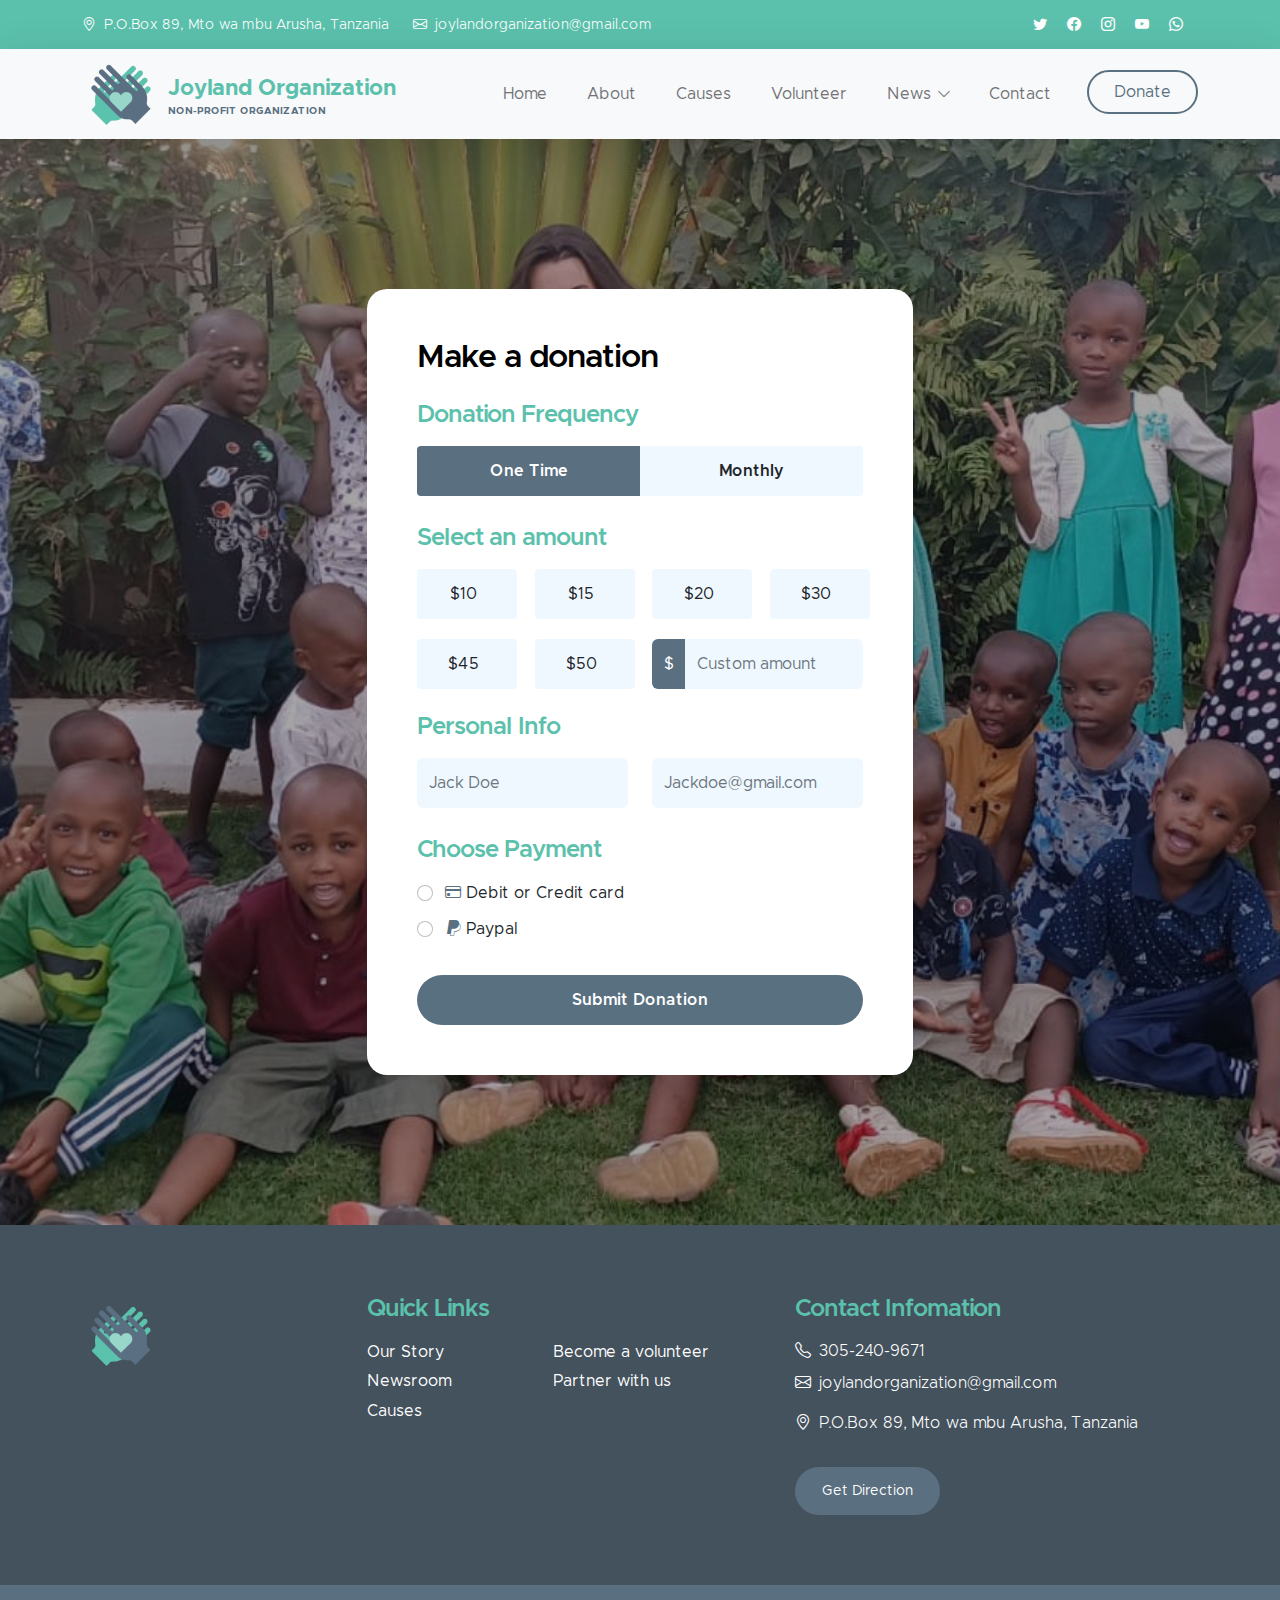
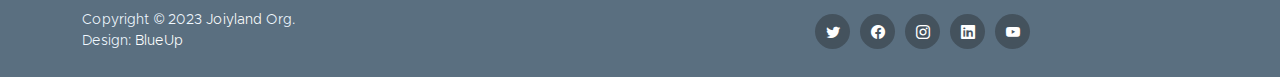
<file: donate.html>
<!doctype html>
<html lang="en">

<head>
    <meta charset="utf-8">
    <meta name="viewport" content="width=device-width, initial-scale=1">

    <meta name="description" content="">
    <meta name="author" content="">

    <title>Joyland Organization</title>

    <!-- CSS FILES -->
    <link href="css/bootstrap.min.css" rel="stylesheet">

    <link href="css/bootstrap-icons.css" rel="stylesheet">

    <link href="css/templatemo-kind-heart-charity.css" rel="stylesheet">
    <!--


-->
</head>

<body>

    <header class="site-header">
        <div class="container">
            <div class="row">

                <div class="col-lg-8 col-12 d-flex flex-wrap">
                    <p class="d-flex me-4 mb-0">
                        <i class="bi-geo-alt me-2"></i>
                        P.O.Box 89, Mto wa mbu Arusha, Tanzania
                    </p>

                    <p class="d-flex mb-0">
                        <i class="bi-envelope me-2"></i>

                        <a href="mailto:joylandorganization@gmail.com">
                            joylandorganization@gmail.com
                        </a>
                    </p>
                </div>

                <div class="col-lg-3 col-12 ms-auto d-lg-block d-none">
                    <ul class="social-icon">
                        <li class="social-icon-item">
                            <a href="#" class="social-icon-link bi-twitter"></a>
                        </li>

                        <li class="social-icon-item">
                            <a href="#" class="social-icon-link bi-facebook"></a>
                        </li>

                        <li class="social-icon-item">
                            <a href="#" class="social-icon-link bi-instagram"></a>
                        </li>

                        <li class="social-icon-item">
                            <a href="#" class="social-icon-link bi-youtube"></a>
                        </li>

                        <li class="social-icon-item">
                            <a href="#" class="social-icon-link bi-whatsapp"></a>
                        </li>
                    </ul>
                </div>

            </div>
        </div>
    </header>

    <nav class="navbar navbar-expand-lg bg-light shadow-lg">
        <div class="container">
            <a class="navbar-brand" href="index.html">
                <img src="images/logo.png" class="logo img-fluid" alt="">
                <span>
                    Joyland Organization
                    <small>Non-profit Organization</small>
                </span>
            </a>

            <button class="navbar-toggler" type="button" data-bs-toggle="collapse" data-bs-target="#navbarNav"
                aria-controls="navbarNav" aria-expanded="false" aria-label="Toggle navigation">
                <span class="navbar-toggler-icon"></span>
            </button>

            <div class="collapse navbar-collapse" id="navbarNav">
                <ul class="navbar-nav ms-auto">
                    <li class="nav-item">
                        <a class="nav-link click-scroll" href="index.html#section_1">Home</a>
                    </li>

                    <li class="nav-item">
                        <a class="nav-link click-scroll" href="index.html#section_2">About</a>
                    </li>

                    <li class="nav-item">
                        <a class="nav-link click-scroll" href="index.html#section_3">Causes</a>
                    </li>

                    <li class="nav-item">
                        <a class="nav-link click-scroll" href="index.html#section_4">Volunteer</a>
                    </li>

                    <li class="nav-item dropdown">
                        <a class="nav-link click-scroll dropdown-toggle" href="index.html#section_5"
                            id="navbarLightDropdownMenuLink" role="button" data-bs-toggle="dropdown"
                            aria-expanded="false">News</a>

                        <ul class="dropdown-menu dropdown-menu-light" aria-labelledby="navbarLightDropdownMenuLink">
                            <li><a class="dropdown-item" href="news.html">News Listing</a></li>

                            <li><a class="dropdown-item" href="news-detail.html">News Detail</a></li>
                        </ul>
                    </li>

                    <li class="nav-item">
                        <a class="nav-link click-scroll" href="index.html#section_6">Contact</a>
                    </li>

                    <li class="nav-item ms-3">
                        <a class="nav-link custom-btn custom-border-btn btn" href="donate.html">Donate</a>
                    </li>
                </ul>
            </div>
        </div>
    </nav>

    <main>

        <section class="donate-section">
            <div class="section-overlay"></div>
            <div class="container">
                <div class="row">

                    <div class="col-lg-6 col-12 mx-auto">
                        <form class="custom-form donate-form" action="#" method="get" role="form">
                            <h3 class="mb-4">Make a donation</h3>

                            <div class="row">
                                <div class="col-lg-12 col-12">
                                    <h5 class="mb-3">Donation Frequency</h5>
                                </div>

                                <div class="col-lg-6 col-6 form-check-group form-check-group-donation-frequency">
                                    <div class="form-check form-check-radio">
                                        <input class="form-check-input" type="radio" name="DonationFrequency"
                                            id="DonationFrequencyOne" checked>

                                        <label class="form-check-label" for="DonationFrequencyOne">
                                            One Time
                                        </label>
                                    </div>
                                </div>

                                <div class="col-lg-6 col-6 form-check-group form-check-group-donation-frequency">
                                    <div class="form-check form-check-radio">
                                        <input class="form-check-input" type="radio" name="DonationFrequency"
                                            id="DonationFrequencyMonthly">

                                        <label class="form-check-label" for="DonationFrequencyMonthly">
                                            Monthly
                                        </label>
                                    </div>
                                </div>

                                <div class="col-lg-12 col-12">
                                    <h5 class="mt-2 mb-3">Select an amount</h5>
                                </div>

                                <div class="col-lg-3 col-md-6 col-6 form-check-group">
                                    <div class="form-check form-check-radio">
                                        <input class="form-check-input" type="radio" name="flexRadioDefault"
                                            id="flexRadioDefault1">
                                        <label class="form-check-label" for="flexRadioDefault1">
                                            $10
                                        </label>
                                    </div>
                                </div>

                                <div class="col-lg-3 col-md-6 col-6 form-check-group">
                                    <div class="form-check form-check-radio">
                                        <input class="form-check-input" type="radio" name="flexRadioDefault"
                                            id="flexRadioDefault2">
                                        <label class="form-check-label" for="flexRadioDefault2">
                                            $15
                                        </label>
                                    </div>
                                </div>

                                <div class="col-lg-3 col-md-6 col-6 form-check-group">
                                    <div class="form-check form-check-radio">
                                        <input class="form-check-input" type="radio" name="flexRadioDefault"
                                            id="flexRadioDefault3">
                                        <label class="form-check-label" for="flexRadioDefault3">
                                            $20
                                        </label>
                                    </div>
                                </div>

                                <div class="col-lg-3 col-md-6 col-6 form-check-group">
                                    <div class="form-check form-check-radio">
                                        <input class="form-check-input" type="radio" name="flexRadioDefault"
                                            id="flexRadioDefault4">
                                        <label class="form-check-label" for="flexRadioDefault4">
                                            $30
                                        </label>
                                    </div>
                                </div>

                                <div class="col-lg-3 col-md-6 col-6 form-check-group">
                                    <div class="form-check form-check-radio">
                                        <input class="form-check-input" type="radio" name="flexRadioDefault"
                                            id="flexRadioDefault5">
                                        <label class="form-check-label" for="flexRadioDefault5">
                                            $45
                                        </label>
                                    </div>
                                </div>

                                <div class="col-lg-3 col-md-6 col-6 form-check-group">
                                    <div class="form-check form-check-radio">
                                        <input class="form-check-input" type="radio" name="flexRadioDefault"
                                            id="flexRadioDefault6">
                                        <label class="form-check-label" for="flexRadioDefault6">
                                            $50
                                        </label>
                                    </div>
                                </div>

                                <div class="col-lg-6 col-12 form-check-group">
                                    <div class="input-group">
                                        <span class="input-group-text" id="basic-addon1">$</span>

                                        <input type="text" class="form-control" placeholder="Custom amount"
                                            aria-label="Username" aria-describedby="basic-addon1">
                                    </div>
                                </div>

                                <div class="col-lg-12 col-12">
                                    <h5 class="mt-1">Personal Info</h5>
                                </div>

                                <div class="col-lg-6 col-12 mt-2">
                                    <input type="text" name="donation-name" id="donation-name" class="form-control"
                                        placeholder="Jack Doe" required>
                                </div>

                                <div class="col-lg-6 col-12 mt-2">
                                    <input type="email" name="donation-email" id="donation-email"
                                        pattern="[^ @]*@[^ @]*" class="form-control" placeholder="Jackdoe@gmail.com"
                                        required>
                                </div>

                                <div class="col-lg-12 col-12">
                                    <h5 class="mt-4 pt-1">Choose Payment</h5>
                                </div>

                                <div class="col-lg-12 col-12 mt-2">
                                    <div class="form-check">
                                        <input class="form-check-input" type="radio" name="DonationPayment"
                                            id="flexRadioDefault9">
                                        <label class="form-check-label" for="flexRadioDefault9">
                                            <i class="bi-credit-card custom-icon ms-1"></i>
                                            Debit or Credit card
                                        </label>
                                    </div>

                                    <div class="form-check">
                                        <input class="form-check-input" type="radio" name="DonationPayment"
                                            id="flexRadioDefault10">
                                        <label class="form-check-label" for="flexRadioDefault10">
                                            <i class="bi-paypal custom-icon ms-1"></i>
                                            Paypal
                                        </label>
                                    </div>

                                    <button type="submit" class="form-control mt-4">Submit Donation</button>
                                </div>
                            </div>
                        </form>
                    </div>

                </div>
            </div>
        </section>
    </main>

    <footer class="site-footer">
        <div class="container">
            <div class="row">
                <div class="col-lg-3 col-12 mb-4">
                    <img src="images/logo.png" class="logo img-fluid" alt="">
                </div>

                <div class="col-lg-4 col-md-6 col-12 mb-4">
                    <h5 class="site-footer-title mb-3">Quick Links</h5>

                    <ul class="footer-menu">
                        <li class="footer-menu-item"><a href="#" class="footer-menu-link">Our Story</a></li>

                        <li class="footer-menu-item"><a href="#" class="footer-menu-link">Newsroom</a></li>

                        <li class="footer-menu-item"><a href="#" class="footer-menu-link">Causes</a></li>

                        <li class="footer-menu-item"><a href="#" class="footer-menu-link">Become a volunteer</a></li>

                        <li class="footer-menu-item"><a href="#" class="footer-menu-link">Partner with us</a></li>
                    </ul>
                </div>

                <div class="col-lg-4 col-md-6 col-12 mx-auto">
                    <h5 class="site-footer-title mb-3">Contact Infomation</h5>

                    <p class="text-white d-flex mb-2">
                        <i class="bi-telephone me-2"></i>

                        <a href="tel: 305-240-9671" class="site-footer-link">
                            305-240-9671
                        </a>
                    </p>

                    <p class="text-white d-flex">
                        <i class="bi-envelope me-2"></i>

                        <a href="mailto:info@yourgmail.com" class="site-footer-link">
                            joylandorganization@gmail.com
                        </a>
                    </p>

                    <p class="text-white d-flex mt-3">
                        <i class="bi-geo-alt me-2"></i>
                        P.O.Box 89, Mto wa mbu Arusha, Tanzania
                    </p>

                    <a href="#" class="custom-btn btn mt-3">Get Direction</a>
                </div>
            </div>
        </div>

        <div class="site-footer-bottom">
            <div class="container">
                <div class="row">

                    <div class="col-lg-6 col-md-7 col-12">
                        <p class="copyright-text mb-0">Copyright © 2023 <a href="#">Joiyland</a> Org. <br>
                            Design: <a href="" target="_blank">BlueUp</a>
                            
                        </p>
                    </div>

                    
                    <div class="col-lg-6 col-md-5 col-12 d-flex justify-content-center align-items-center mx-auto">
                        <ul class="social-icon">
                            <li class="social-icon-item">
                                <a href="#" class="social-icon-link bi-twitter"></a>
                            </li>

                            <li class="social-icon-item">
                                <a href="#" class="social-icon-link bi-facebook"></a>
                            </li>

                            <li class="social-icon-item">
                                <a href="#" class="social-icon-link bi-instagram"></a>
                            </li>

                            <li class="social-icon-item">
                                <a href="#" class="social-icon-link bi-linkedin"></a>
                            </li>

                            <li class="social-icon-item">
                                <a href="https://youtube.com/templatemo" class="social-icon-link bi-youtube"></a>
                            </li>
                        </ul>
                    </div>

                </div>
            </div>
        </div>
    </footer>

    <!-- JAVASCRIPT FILES -->
    <script src="js/jquery.min.js"></script>
    <script src="js/bootstrap.min.js"></script>
    <script src="js/jquery.sticky.js"></script>
    <script src="js/counter.js"></script>
    <script src="js/custom.js"></script>

</body>

</html>
</file>
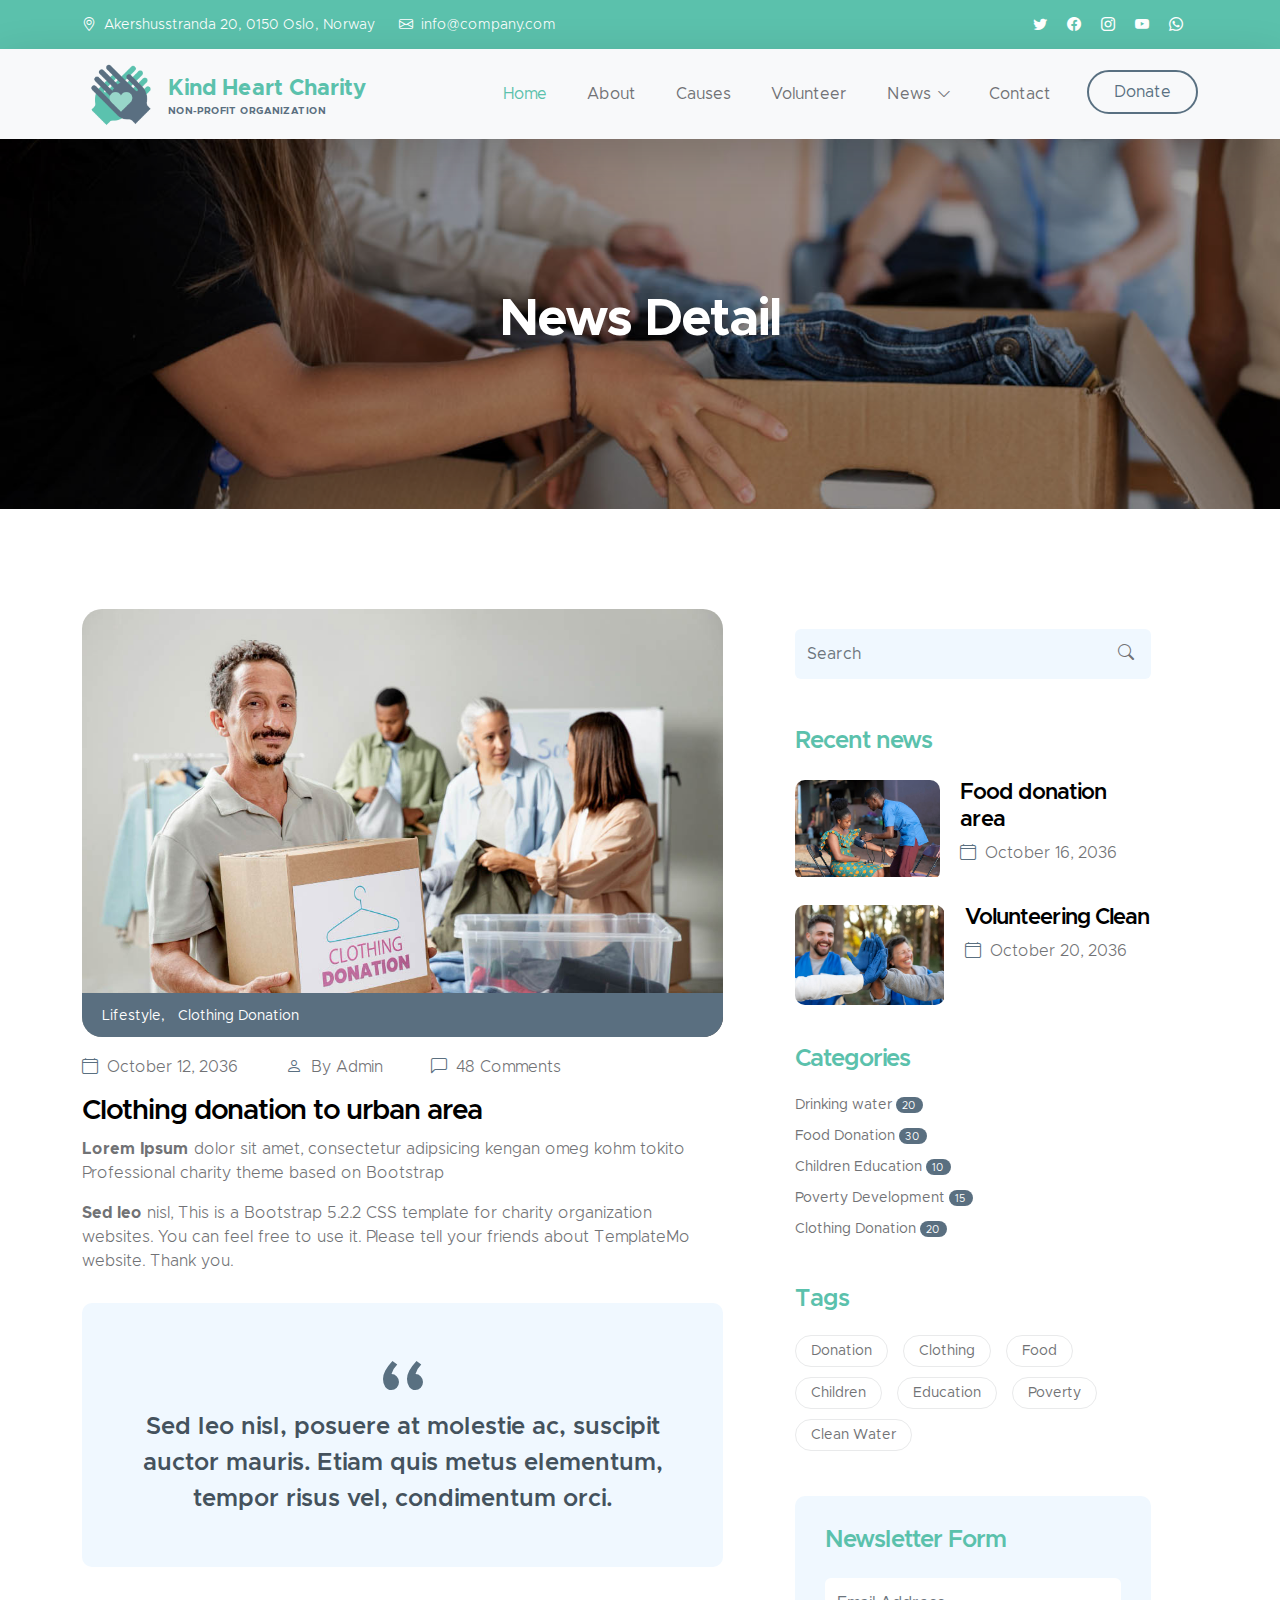
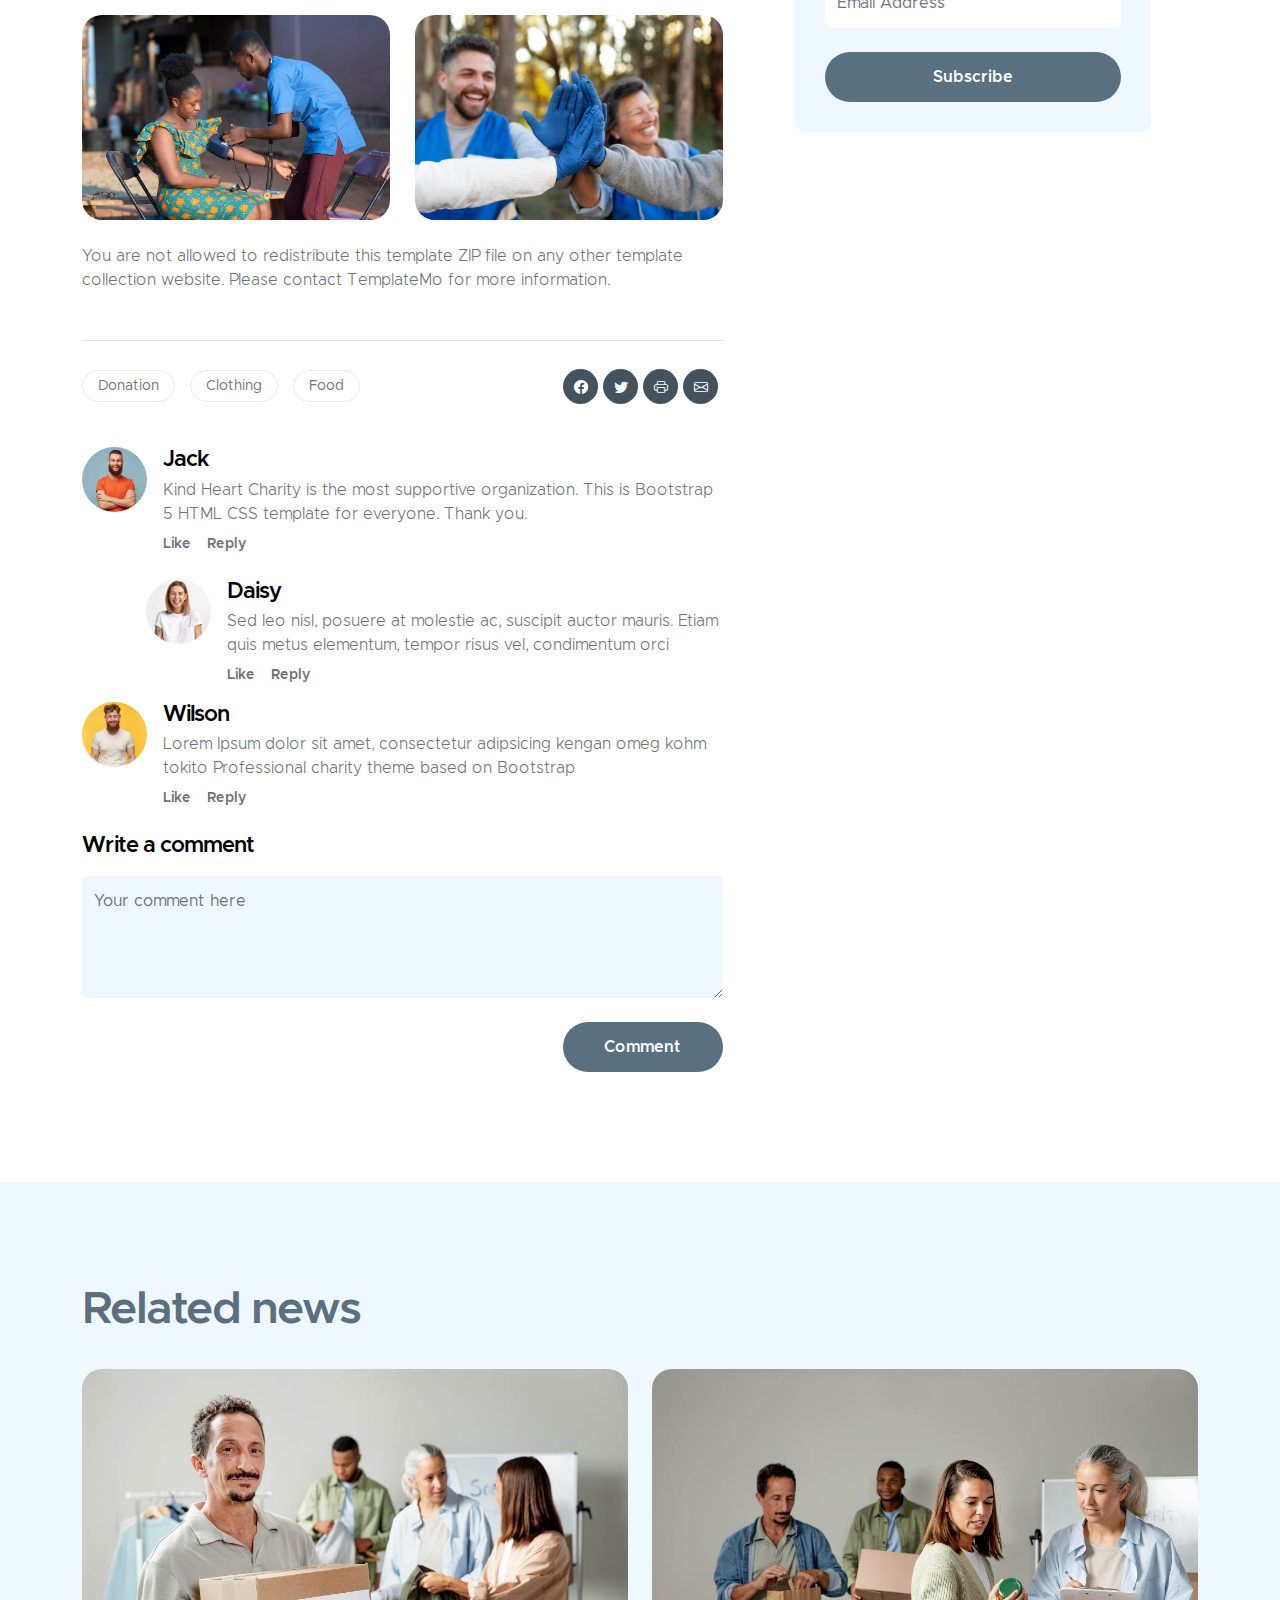
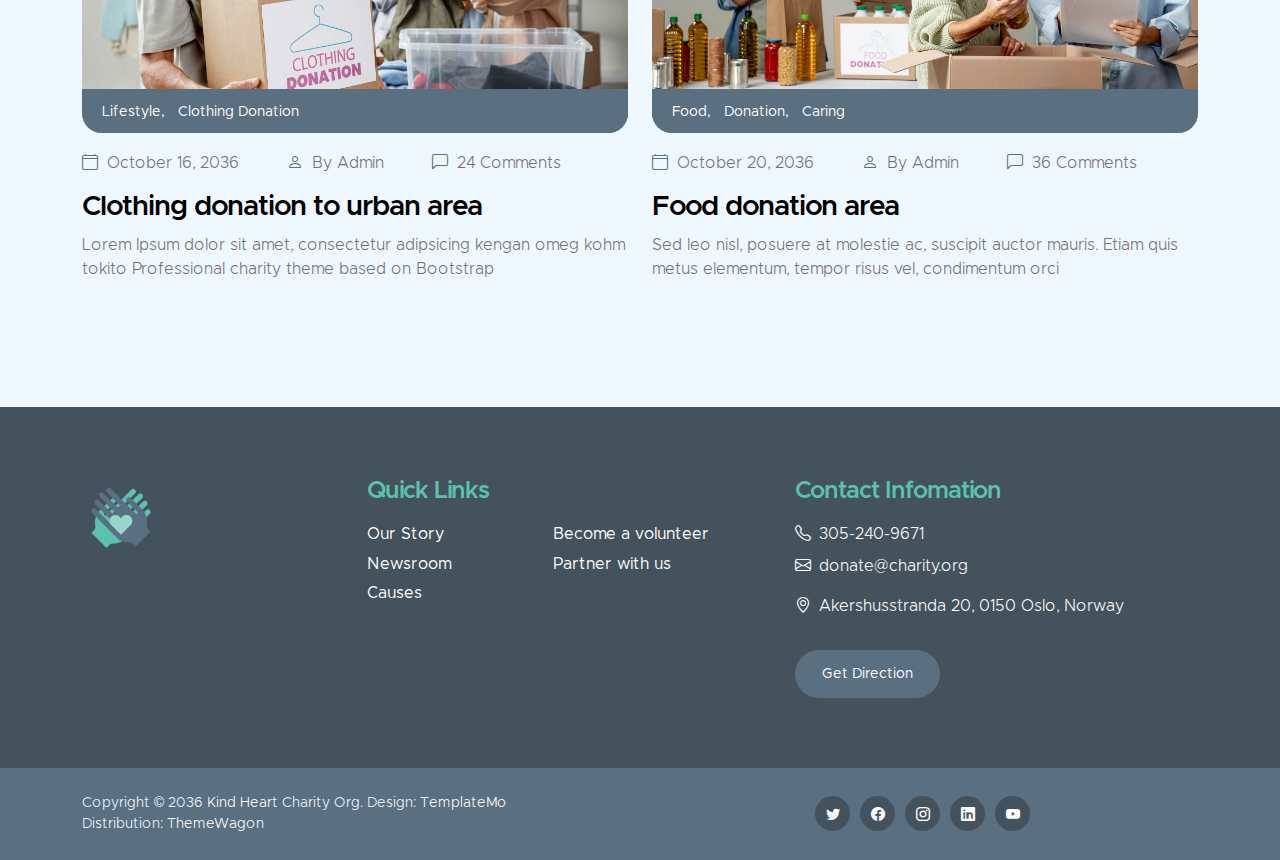
<file: news-detail.html>
<!doctype html>
<html lang="en">

<head>
    <meta charset="utf-8">
    <meta name="viewport" content="width=device-width, initial-scale=1">

    <meta name="description" content="">
    <meta name="author" content="">

    <title>Kind Heart Charity - News Detail</title>

    <!-- CSS FILES -->
    <link href="css/bootstrap.min.css" rel="stylesheet">

    <link href="css/bootstrap-icons.css" rel="stylesheet">

    <link href="css/templatemo-kind-heart-charity.css" rel="stylesheet">
    <!--



-->
</head>

<body>

    <header class="site-header">
        <div class="container">
            <div class="row">

                <div class="col-lg-8 col-12 d-flex flex-wrap">
                    <p class="d-flex me-4 mb-0">
                        <i class="bi-geo-alt me-2"></i>
                        Akershusstranda 20, 0150 Oslo, Norway
                    </p>

                    <p class="d-flex mb-0">
                        <i class="bi-envelope me-2"></i>

                        <a href="mailto:info@company.com">
                            info@company.com
                        </a>
                    </p>
                </div>

                <div class="col-lg-3 col-12 ms-auto d-lg-block d-none">
                    <ul class="social-icon">
                        <li class="social-icon-item">
                            <a href="#" class="social-icon-link bi-twitter"></a>
                        </li>

                        <li class="social-icon-item">
                            <a href="#" class="social-icon-link bi-facebook"></a>
                        </li>

                        <li class="social-icon-item">
                            <a href="#" class="social-icon-link bi-instagram"></a>
                        </li>

                        <li class="social-icon-item">
                            <a href="#" class="social-icon-link bi-youtube"></a>
                        </li>

                        <li class="social-icon-item">
                            <a href="#" class="social-icon-link bi-whatsapp"></a>
                        </li>
                    </ul>
                </div>

            </div>
        </div>
    </header>

    <nav class="navbar navbar-expand-lg bg-light shadow-lg">
        <div class="container">
            <a class="navbar-brand" href="index.html">
                <img src="images/logo.png" class="logo img-fluid" alt="">
                <span>
                    Kind Heart Charity
                    <small>Non-profit Organization</small>
                </span>
            </a>

            <button class="navbar-toggler" type="button" data-bs-toggle="collapse" data-bs-target="#navbarNav"
                aria-controls="navbarNav" aria-expanded="false" aria-label="Toggle navigation">
                <span class="navbar-toggler-icon"></span>
            </button>

            <div class="collapse navbar-collapse" id="navbarNav">
                <ul class="navbar-nav ms-auto">
                    <li class="nav-item">
                        <a class="nav-link click-scroll" href="index.html#section_1">Home</a>
                    </li>

                    <li class="nav-item">
                        <a class="nav-link smoothscroll" href="index.html#section_2">About</a>
                    </li>

                    <li class="nav-item">
                        <a class="nav-link click-scroll" href="index.html#section_3">Causes</a>
                    </li>

                    <li class="nav-item">
                        <a class="nav-link click-scroll" href="index.html#section_4">Volunteer</a>
                    </li>

                    <li class="nav-item dropdown">
                        <a class="nav-link click-scroll dropdown-toggle" href="index.html#section_5"
                            id="navbarLightDropdownMenuLink" role="button" data-bs-toggle="dropdown"
                            aria-expanded="false">News</a>

                        <ul class="dropdown-menu dropdown-menu-light" aria-labelledby="navbarLightDropdownMenuLink">
                            <li><a class="dropdown-item" href="news.html">News Listing</a></li>

                            <li><a class="dropdown-item active" href="news-detail.html">News Detail</a></li>
                        </ul>
                    </li>

                    <li class="nav-item">
                        <a class="nav-link click-scroll" href="index.html#section_6">Contact</a>
                    </li>

                    <li class="nav-item ms-3">
                        <a class="nav-link custom-btn custom-border-btn btn" href="donate.html">Donate</a>
                    </li>
                </ul>
            </div>
        </div>
    </nav>

    <main>

        <section class="news-detail-header-section text-center">
            <div class="section-overlay"></div>

            <div class="container">
                <div class="row">

                    <div class="col-lg-12 col-12">
                        <h1 class="text-white">News Detail</h1>
                    </div>

                </div>
            </div>
        </section>

        <section class="news-section section-padding">
            <div class="container">
                <div class="row">

                    <div class="col-lg-7 col-12">
                        <div class="news-block">
                            <div class="news-block-top">
                                <img src="images/news/medium-shot-volunteers-with-clothing-donations.jpg"
                                    class="news-image img-fluid" alt="">

                                <div class="news-category-block">
                                    <a href="#" class="category-block-link">
                                        Lifestyle,
                                    </a>

                                    <a href="#" class="category-block-link">
                                        Clothing Donation
                                    </a>
                                </div>
                            </div>

                            <div class="news-block-info">
                                <div class="d-flex mt-2">
                                    <div class="news-block-date">
                                        <p>
                                            <i class="bi-calendar4 custom-icon me-1"></i>
                                            October 12, 2036
                                        </p>
                                    </div>

                                    <div class="news-block-author mx-5">
                                        <p>
                                            <i class="bi-person custom-icon me-1"></i>
                                            By Admin
                                        </p>
                                    </div>

                                    <div class="news-block-comment">
                                        <p>
                                            <i class="bi-chat-left custom-icon me-1"></i>
                                            48 Comments
                                        </p>
                                    </div>
                                </div>

                                <div class="news-block-title mb-2">
                                    <h4>Clothing donation to urban area</h4>
                                </div>

                                <div class="news-block-body">
                                    <p><strong>Lorem Ipsum</strong> dolor sit amet, consectetur adipsicing kengan omeg
                                        kohm tokito Professional charity theme based on Bootstrap</p>

                                    <p><strong>Sed leo</strong> nisl, This is a Bootstrap 5.2.2 CSS template for charity
                                        organization websites. You can feel free to use it. Please tell your friends
                                        about TemplateMo website. Thank you.</p>

                                    <blockquote>Sed leo nisl, posuere at molestie ac, suscipit auctor mauris. Etiam quis
                                        metus elementum, tempor risus vel, condimentum orci.</blockquote>
                                </div>

                                <div class="row mt-5 mb-4">
                                    <div class="col-lg-6 col-12 mb-4 mb-lg-0">
                                        <img src="images/news/africa-humanitarian-aid-doctor.jpg"
                                            class="news-detail-image img-fluid" alt="">
                                    </div>

                                    <div class="col-lg-6 col-12">
                                        <img src="images/news/close-up-happy-people-working-together.jpg"
                                            class="news-detail-image img-fluid" alt="">
                                    </div>
                                </div>

                                <p>You are not allowed to redistribute this template ZIP file on any other template
                                    collection website. Please <a href="https://templatemo.com/contact"
                                        target="_blank">contact TemplateMo</a> for more information.</p>

                                <div class="social-share border-top mt-5 py-4 d-flex flex-wrap align-items-center">
                                    <div class="tags-block me-auto">
                                        <a href="#" class="tags-block-link">
                                            Donation
                                        </a>

                                        <a href="#" class="tags-block-link">
                                            Clothing
                                        </a>

                                        <a href="#" class="tags-block-link">
                                            Food
                                        </a>
                                    </div>

                                    <div class="d-flex">
                                        <a href="#" class="social-icon-link bi-facebook"></a>

                                        <a href="#" class="social-icon-link bi-twitter"></a>

                                        <a href="#" class="social-icon-link bi-printer"></a>

                                        <a href="#" class="social-icon-link bi-envelope"></a>
                                    </div>
                                </div>

                                <div class="author-comment d-flex mt-3 mb-4">
                                    <img src="images/avatar/studio-portrait-emotional-happy-funny.jpg"
                                        class="img-fluid avatar-image" alt="">

                                    <div class="author-comment-info ms-3">
                                        <h6 class="mb-1">Jack</h6>

                                        <p class="mb-0">Kind Heart Charity is the most supportive organization. This is
                                            Bootstrap 5 HTML CSS template for everyone. Thank you.</p>

                                        <div class="d-flex mt-2">
                                            <a href="#" class="author-comment-link me-3">Like</a>

                                            <a href="#" class="author-comment-link">Reply</a>
                                        </div>
                                    </div>
                                </div>

                                <div class="author-comment d-flex ms-5 ps-3">
                                    <img src="images/avatar/pretty-blonde-woman-wearing-white-t-shirt.jpg"
                                        class="img-fluid avatar-image" alt="">

                                    <div class="author-comment-info ms-3">
                                        <h6 class="mb-1">Daisy</h6>

                                        <p class="mb-0">Sed leo nisl, posuere at molestie ac, suscipit auctor mauris.
                                            Etiam quis metus elementum, tempor risus vel, condimentum orci</p>

                                        <div class="d-flex mt-2">
                                            <a href="#" class="author-comment-link me-3">Like</a>

                                            <a href="#" class="author-comment-link">Reply</a>
                                        </div>
                                    </div>
                                </div>

                                <div class="author-comment d-flex mt-3 mb-4">
                                    <img src="images/avatar/portrait-young-redhead-bearded-male.jpg"
                                        class="img-fluid avatar-image" alt="">

                                    <div class="author-comment-info ms-3">
                                        <h6 class="mb-1">Wilson</h6>

                                        <p class="mb-0">Lorem Ipsum dolor sit amet, consectetur adipsicing kengan omeg
                                            kohm tokito Professional charity theme based on Bootstrap</p>

                                        <div class="d-flex mt-2">
                                            <a href="#" class="author-comment-link me-3">Like</a>

                                            <a href="#" class="author-comment-link">Reply</a>
                                        </div>
                                    </div>
                                </div>

                                <form class="custom-form comment-form mt-4" action="#" method="post" role="form">
                                    <h6 class="mb-3">Write a comment</h6>

                                    <textarea name="comment-message" rows="4" class="form-control" id="comment-message"
                                        placeholder="Your comment here"></textarea>

                                    <div class="col-lg-3 col-md-4 col-6 ms-auto">
                                        <button type="submit" class="form-control">Comment</button>
                                    </div>
                                </form>
                            </div>
                        </div>
                    </div>

                    <div class="col-lg-4 col-12 mx-auto mt-4 mt-lg-0">
                        <form class="custom-form search-form" action="#" method="post" role="form">
                            <input class="form-control" type="search" placeholder="Search" aria-label="Search">

                            <button type="submit" class="form-control">
                                <i class="bi-search"></i>
                            </button>
                        </form>

                        <h5 class="mt-5 mb-3">Recent news</h5>

                        <div class="news-block news-block-two-col d-flex mt-4">
                            <div class="news-block-two-col-image-wrap">
                                <a href="news-detail.html">
                                    <img src="images/news/africa-humanitarian-aid-doctor.jpg"
                                        class="news-image img-fluid" alt="">
                                </a>
                            </div>

                            <div class="news-block-two-col-info">
                                <div class="news-block-title mb-2">
                                    <h6><a href="news-detail.html" class="news-block-title-link">Food donation area</a>
                                    </h6>
                                </div>

                                <div class="news-block-date">
                                    <p>
                                        <i class="bi-calendar4 custom-icon me-1"></i>
                                        October 16, 2036
                                    </p>
                                </div>
                            </div>
                        </div>

                        <div class="news-block news-block-two-col d-flex mt-4">
                            <div class="news-block-two-col-image-wrap">
                                <a href="news-detail.html">
                                    <img src="images/news/close-up-happy-people-working-together.jpg"
                                        class="news-image img-fluid" alt="">
                                </a>
                            </div>

                            <div class="news-block-two-col-info">
                                <div class="news-block-title mb-2">
                                    <h6><a href="news-detail.html" class="news-block-title-link">Volunteering Clean</a>
                                    </h6>
                                </div>

                                <div class="news-block-date">
                                    <p>
                                        <i class="bi-calendar4 custom-icon me-1"></i>
                                        October 20, 2036
                                    </p>
                                </div>
                            </div>
                        </div>

                        <div class="category-block d-flex flex-column">
                            <h5 class="mb-3">Categories</h5>

                            <a href="#" class="category-block-link">
                                Drinking water
                                <span class="badge">20</span>
                            </a>

                            <a href="#" class="category-block-link">
                                Food Donation
                                <span class="badge">30</span>
                            </a>

                            <a href="#" class="category-block-link">
                                Children Education
                                <span class="badge">10</span>
                            </a>

                            <a href="#" class="category-block-link">
                                Poverty Development
                                <span class="badge">15</span>
                            </a>

                            <a href="#" class="category-block-link">
                                Clothing Donation
                                <span class="badge">20</span>
                            </a>
                        </div>

                        <div class="tags-block">
                            <h5 class="mb-3">Tags</h5>

                            <a href="#" class="tags-block-link">
                                Donation
                            </a>

                            <a href="#" class="tags-block-link">
                                Clothing
                            </a>

                            <a href="#" class="tags-block-link">
                                Food
                            </a>

                            <a href="#" class="tags-block-link">
                                Children
                            </a>

                            <a href="#" class="tags-block-link">
                                Education
                            </a>

                            <a href="#" class="tags-block-link">
                                Poverty
                            </a>

                            <a href="#" class="tags-block-link">
                                Clean Water
                            </a>
                        </div>

                        <form class="custom-form subscribe-form" action="#" method="post" role="form">
                            <h5 class="mb-4">Newsletter Form</h5>

                            <input type="email" name="subscribe-email" id="subscribe-email" pattern="[^ @]*@[^ @]*"
                                class="form-control" placeholder="Email Address" required>

                            <div class="col-lg-12 col-12">
                                <button type="submit" class="form-control">Subscribe</button>
                            </div>
                        </form>
                    </div>

                </div>
            </div>
        </section>

        <section class="news-section section-padding section-bg">
            <div class="container">
                <div class="row">

                    <div class="col-lg-12 col-12 mb-4">
                        <h2>Related news</h2>
                    </div>

                    <div class="col-lg-6 col-12">
                        <div class="news-block">
                            <div class="news-block-top">
                                <a href="news-detail.html">
                                    <img src="images/news/medium-shot-volunteers-with-clothing-donations.jpg"
                                        class="news-image img-fluid" alt="">
                                </a>

                                <div class="news-category-block">
                                    <a href="#" class="category-block-link">
                                        Lifestyle,
                                    </a>

                                    <a href="#" class="category-block-link">
                                        Clothing Donation
                                    </a>
                                </div>
                            </div>

                            <div class="news-block-info">
                                <div class="d-flex mt-2">
                                    <div class="news-block-date">
                                        <p>
                                            <i class="bi-calendar4 custom-icon me-1"></i>
                                            October 16, 2036
                                        </p>
                                    </div>

                                    <div class="news-block-author mx-5">
                                        <p>
                                            <i class="bi-person custom-icon me-1"></i>
                                            By Admin
                                        </p>
                                    </div>

                                    <div class="news-block-comment">
                                        <p>
                                            <i class="bi-chat-left custom-icon me-1"></i>
                                            24 Comments
                                        </p>
                                    </div>
                                </div>

                                <div class="news-block-title mb-2">
                                    <h4><a href="news-detail.html" class="news-block-title-link">Clothing donation to
                                            urban area</a></h4>
                                </div>

                                <div class="news-block-body">
                                    <p>Lorem Ipsum dolor sit amet, consectetur adipsicing kengan omeg kohm tokito
                                        Professional charity theme based on Bootstrap</p>
                                </div>
                            </div>
                        </div>
                    </div>

                    <div class="col-lg-6 col-12">
                        <div class="news-block">
                            <div class="news-block-top">
                                <a href="news-detail.html">
                                    <img src="images/news/medium-shot-people-collecting-foodstuff.jpg"
                                        class="news-image img-fluid" alt="">
                                </a>

                                <div class="news-category-block">
                                    <a href="#" class="category-block-link">
                                        Food,
                                    </a>

                                    <a href="#" class="category-block-link">
                                        Donation,
                                    </a>

                                    <a href="#" class="category-block-link">
                                        Caring
                                    </a>
                                </div>
                            </div>

                            <div class="news-block-info">
                                <div class="d-flex mt-2">
                                    <div class="news-block-date">
                                        <p>
                                            <i class="bi-calendar4 custom-icon me-1"></i>
                                            October 20, 2036
                                        </p>
                                    </div>

                                    <div class="news-block-author mx-5">
                                        <p>
                                            <i class="bi-person custom-icon me-1"></i>
                                            By Admin
                                        </p>
                                    </div>

                                    <div class="news-block-comment">
                                        <p>
                                            <i class="bi-chat-left custom-icon me-1"></i>
                                            36 Comments
                                        </p>
                                    </div>
                                </div>

                                <div class="news-block-title mb-2">
                                    <h4><a href="news-detail.html" class="news-block-title-link">Food donation area</a>
                                    </h4>
                                </div>

                                <div class="news-block-body">
                                    <p>Sed leo nisl, posuere at molestie ac, suscipit auctor mauris. Etiam quis metus
                                        elementum, tempor risus vel, condimentum orci</p>
                                </div>
                            </div>
                        </div>
                    </div>

                </div>
            </div>
        </section>
    </main>

    <footer class="site-footer">
        <div class="container">
            <div class="row">
                <div class="col-lg-3 col-12 mb-4">
                    <img src="images/logo.png" class="logo img-fluid" alt="">
                </div>

                <div class="col-lg-4 col-md-6 col-12 mb-4">
                    <h5 class="site-footer-title mb-3">Quick Links</h5>

                    <ul class="footer-menu">
                        <li class="footer-menu-item"><a href="#" class="footer-menu-link">Our Story</a></li>

                        <li class="footer-menu-item"><a href="#" class="footer-menu-link">Newsroom</a></li>

                        <li class="footer-menu-item"><a href="#" class="footer-menu-link">Causes</a></li>

                        <li class="footer-menu-item"><a href="#" class="footer-menu-link">Become a volunteer</a></li>

                        <li class="footer-menu-item"><a href="#" class="footer-menu-link">Partner with us</a></li>
                    </ul>
                </div>

                <div class="col-lg-4 col-md-6 col-12 mx-auto">
                    <h5 class="site-footer-title mb-3">Contact Infomation</h5>

                    <p class="text-white d-flex mb-2">
                        <i class="bi-telephone me-2"></i>

                        <a href="tel: 305-240-9671" class="site-footer-link">
                            305-240-9671
                        </a>
                    </p>

                    <p class="text-white d-flex">
                        <i class="bi-envelope me-2"></i>

                        <a href="mailto:info@yourgmail.com" class="site-footer-link">
                            donate@charity.org
                        </a>
                    </p>

                    <p class="text-white d-flex mt-3">
                        <i class="bi-geo-alt me-2"></i>
                        Akershusstranda 20, 0150 Oslo, Norway
                    </p>

                    <a href="#" class="custom-btn btn mt-3">Get Direction</a>
                </div>
            </div>
        </div>

        <div class="site-footer-bottom">
            <div class="container">
                <div class="row">

                    <div class="col-lg-6 col-md-7 col-12">
                        <p class="copyright-text mb-0">Copyright © 2036 <a href="#">Kind Heart</a> Charity Org.
                            Design: <a href="https://templatemo.com" target="_blank">TemplateMo</a> <br>Distribution: <a
                                href="https://themewagon.com">ThemeWagon</a></p>
                    </div>

                    <div class="col-lg-6 col-md-5 col-12 d-flex justify-content-center align-items-center mx-auto">
                        <ul class="social-icon">
                            <li class="social-icon-item">
                                <a href="#" class="social-icon-link bi-twitter"></a>
                            </li>

                            <li class="social-icon-item">
                                <a href="#" class="social-icon-link bi-facebook"></a>
                            </li>

                            <li class="social-icon-item">
                                <a href="#" class="social-icon-link bi-instagram"></a>
                            </li>

                            <li class="social-icon-item">
                                <a href="#" class="social-icon-link bi-linkedin"></a>
                            </li>

                            <li class="social-icon-item">
                                <a href="https://youtube.com/templatemo" class="social-icon-link bi-youtube"></a>
                            </li>
                        </ul>
                    </div>

                </div>
            </div>
        </div>
    </footer>

    <!-- JAVASCRIPT FILES -->
    <script src="js/jquery.min.js"></script>
    <script src="js/bootstrap.min.js"></script>
    <script src="js/jquery.sticky.js"></script>
    <script src="js/click-scroll.js"></script>
    <script src="js/counter.js"></script>
    <script src="js/custom.js"></script>

</body>

</html>
</file>
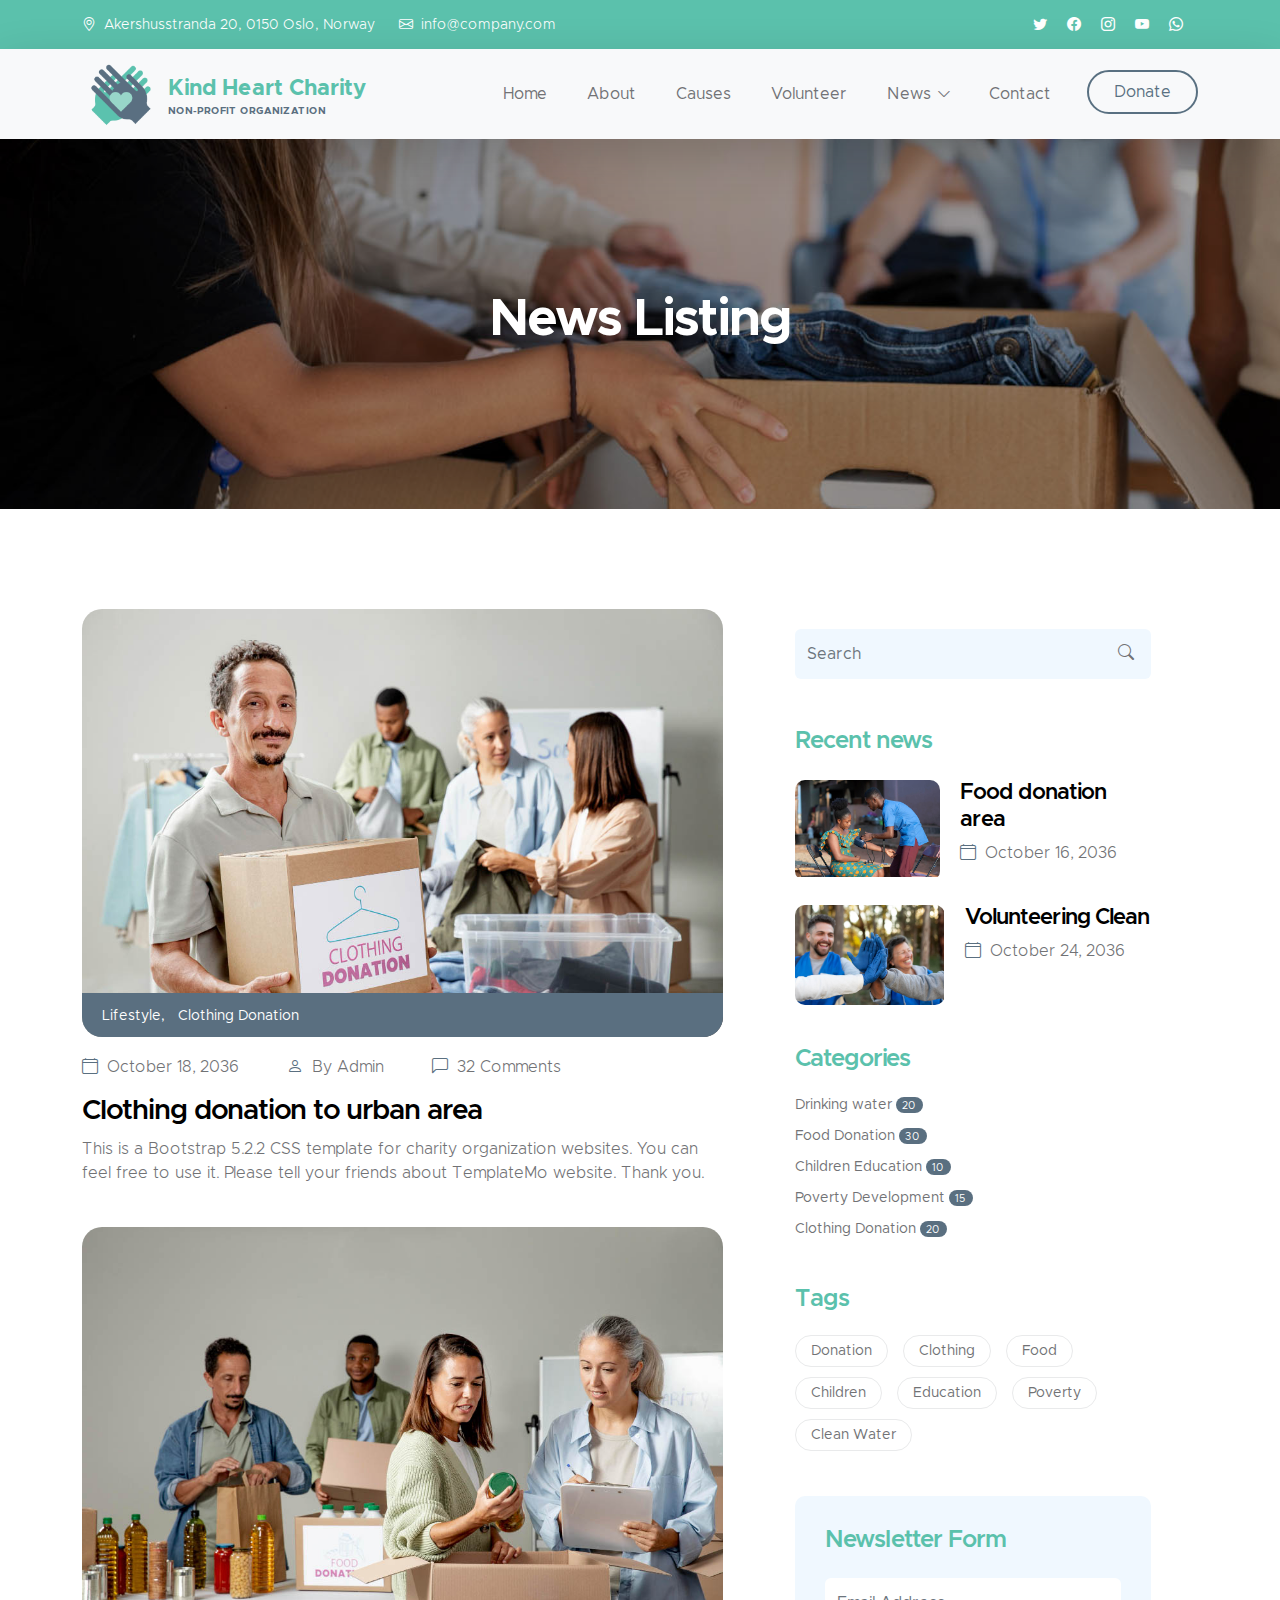
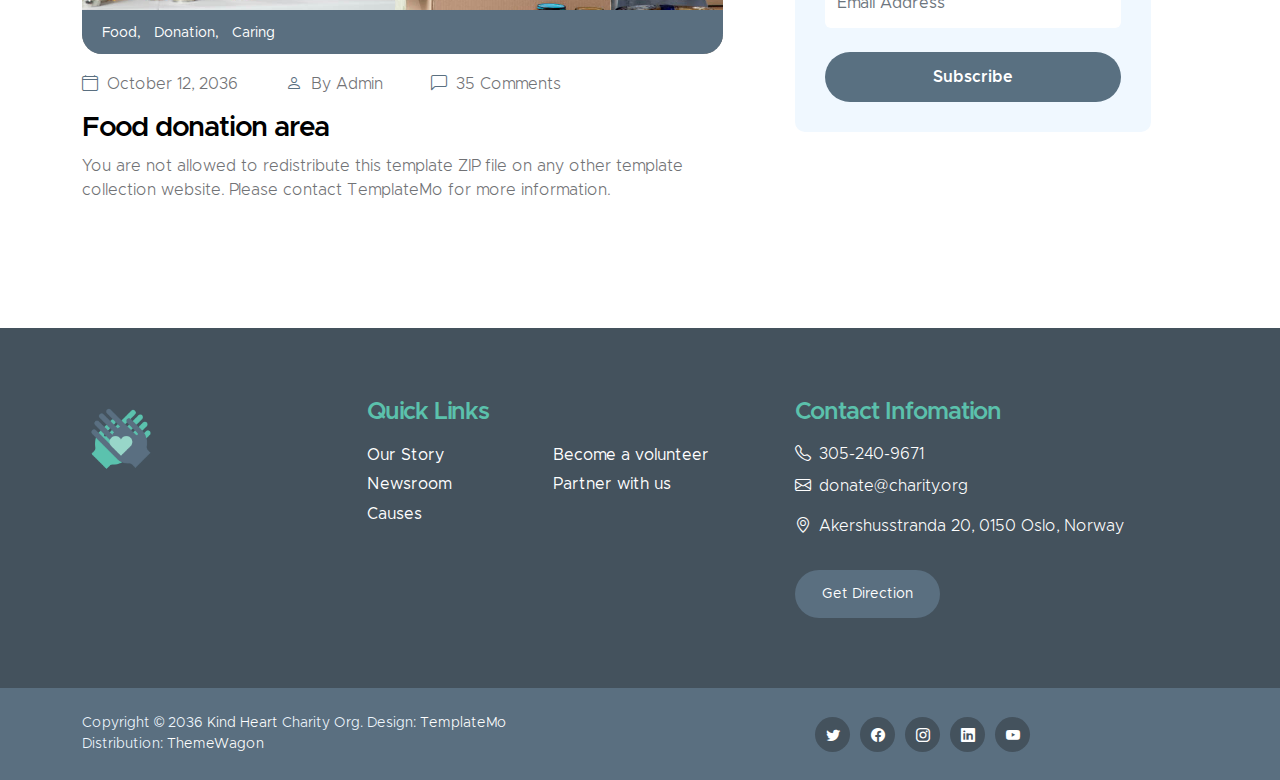
<file: news.html>
<!doctype html>
<html lang="en">

<head>
    <meta charset="utf-8">
    <meta name="viewport" content="width=device-width, initial-scale=1">

    <meta name="description" content="">
    <meta name="author" content="">

    <title>Kind Heart Charity - News Listing</title>

    <!-- CSS FILES -->
    <link href="css/bootstrap.min.css" rel="stylesheet">

    <link href="css/bootstrap-icons.css" rel="stylesheet">

    <link href="css/templatemo-kind-heart-charity.css" rel="stylesheet">
    <!--



-->
</head>

<body>

    <header class="site-header">
        <div class="container">
            <div class="row">

                <div class="col-lg-8 col-12 d-flex flex-wrap">
                    <p class="d-flex me-4 mb-0">
                        <i class="bi-geo-alt me-2"></i>
                        Akershusstranda 20, 0150 Oslo, Norway
                    </p>

                    <p class="d-flex mb-0">
                        <i class="bi-envelope me-2"></i>

                        <a href="mailto:info@company.com">
                            info@company.com
                        </a>
                    </p>
                </div>

                <div class="col-lg-3 col-12 ms-auto d-lg-block d-none">
                    <ul class="social-icon">
                        <li class="social-icon-item">
                            <a href="#" class="social-icon-link bi-twitter"></a>
                        </li>

                        <li class="social-icon-item">
                            <a href="#" class="social-icon-link bi-facebook"></a>
                        </li>

                        <li class="social-icon-item">
                            <a href="#" class="social-icon-link bi-instagram"></a>
                        </li>

                        <li class="social-icon-item">
                            <a href="#" class="social-icon-link bi-youtube"></a>
                        </li>

                        <li class="social-icon-item">
                            <a href="#" class="social-icon-link bi-whatsapp"></a>
                        </li>
                    </ul>
                </div>

            </div>
        </div>
    </header>

    <nav class="navbar navbar-expand-lg bg-light shadow-lg">
        <div class="container">
            <a class="navbar-brand" href="index.html">
                <img src="images/logo.png" class="logo img-fluid" alt="">
                <span>
                    Kind Heart Charity
                    <small>Non-profit Organization</small>
                </span>
            </a>

            <button class="navbar-toggler" type="button" data-bs-toggle="collapse" data-bs-target="#navbarNav"
                aria-controls="navbarNav" aria-expanded="false" aria-label="Toggle navigation">
                <span class="navbar-toggler-icon"></span>
            </button>

            <div class="collapse navbar-collapse" id="navbarNav">
                <ul class="navbar-nav ms-auto">
                    <li class="nav-item">
                        <a class="nav-link smoothscroll" href="index.html#section_1">Home</a>
                    </li>

                    <li class="nav-item">
                        <a class="nav-link smoothscroll" href="index.html#section_2">About</a>
                    </li>

                    <li class="nav-item">
                        <a class="nav-link smoothscroll" href="index.html#section_3">Causes</a>
                    </li>

                    <li class="nav-item">
                        <a class="nav-link smoothscroll" href="index.html#section_4">Volunteer</a>
                    </li>

                    <li class="nav-item dropdown">
                        <a class="nav-link click-scroll dropdown-toggle" href="index.html#section_5"
                            id="navbarLightDropdownMenuLink" role="button" data-bs-toggle="dropdown"
                            aria-expanded="false">News</a>

                        <ul class="dropdown-menu dropdown-menu-light" aria-labelledby="navbarLightDropdownMenuLink">
                            <li><a class="dropdown-item active" href="news.html">News Listing</a></li>

                            <li><a class="dropdown-item" href="news-detail.html">News Detail</a></li>
                        </ul>
                    </li>

                    <li class="nav-item">
                        <a class="nav-link smoothscroll" href="index.html#section_6">Contact</a>
                    </li>

                    <li class="nav-item ms-3">
                        <a class="nav-link custom-btn custom-border-btn btn" href="donate.html">Donate</a>
                    </li>
                </ul>
            </div>
        </div>
    </nav>

    <main>

        <section class="news-detail-header-section text-center">
            <div class="section-overlay"></div>

            <div class="container">
                <div class="row">

                    <div class="col-lg-12 col-12">
                        <h1 class="text-white">News Listing</h1>
                    </div>

                </div>
            </div>
        </section>

        <section class="news-section section-padding">
            <div class="container">
                <div class="row">

                    <div class="col-lg-7 col-12">
                        <div class="news-block">
                            <div class="news-block-top">
                                <a href="news-detail.html">
                                    <img src="images/news/medium-shot-volunteers-with-clothing-donations.jpg"
                                        class="news-image img-fluid" alt="">
                                </a>

                                <div class="news-category-block">
                                    <a href="#" class="category-block-link">
                                        Lifestyle,
                                    </a>

                                    <a href="#" class="category-block-link">
                                        Clothing Donation
                                    </a>
                                </div>
                            </div>

                            <div class="news-block-info">
                                <div class="d-flex mt-2">
                                    <div class="news-block-date">
                                        <p>
                                            <i class="bi-calendar4 custom-icon me-1"></i>
                                            October 18, 2036
                                        </p>
                                    </div>

                                    <div class="news-block-author mx-5">
                                        <p>
                                            <i class="bi-person custom-icon me-1"></i>
                                            By Admin
                                        </p>
                                    </div>

                                    <div class="news-block-comment">
                                        <p>
                                            <i class="bi-chat-left custom-icon me-1"></i>
                                            32 Comments
                                        </p>
                                    </div>
                                </div>

                                <div class="news-block-title mb-2">
                                    <h4><a href="news-detail.html" class="news-block-title-link">Clothing donation to
                                            urban area</a></h4>
                                </div>

                                <div class="news-block-body">
                                    <p>This is a Bootstrap 5.2.2 CSS template for charity organization websites. You can
                                        feel free to use it. Please tell your friends about TemplateMo website. Thank
                                        you.</p>
                                </div>
                            </div>
                        </div>

                        <div class="news-block mt-3">
                            <div class="news-block-top">
                                <a href="news-detail.html">
                                    <img src="images/news/medium-shot-people-collecting-foodstuff.jpg"
                                        class="news-image img-fluid" alt="">
                                </a>

                                <div class="news-category-block">
                                    <a href="#" class="category-block-link">
                                        Food,
                                    </a>

                                    <a href="#" class="category-block-link">
                                        Donation,
                                    </a>

                                    <a href="#" class="category-block-link">
                                        Caring
                                    </a>
                                </div>
                            </div>

                            <div class="news-block-info">
                                <div class="d-flex mt-2">
                                    <div class="news-block-date">
                                        <p>
                                            <i class="bi-calendar4 custom-icon me-1"></i>
                                            October 12, 2036
                                        </p>
                                    </div>

                                    <div class="news-block-author mx-5">
                                        <p>
                                            <i class="bi-person custom-icon me-1"></i>
                                            By Admin
                                        </p>
                                    </div>

                                    <div class="news-block-comment">
                                        <p>
                                            <i class="bi-chat-left custom-icon me-1"></i>
                                            35 Comments
                                        </p>
                                    </div>
                                </div>

                                <div class="news-block-title mb-2">
                                    <h4><a href="news-detail.html" class="news-block-title-link">Food donation area</a>
                                    </h4>
                                </div>

                                <div class="news-block-body">
                                    <p>You are not allowed to redistribute this template ZIP file on any other template
                                        collection website. Please <a href="https://templatemo.com/contact"
                                            target="_blank">contact TemplateMo</a> for more information.</p>
                                </div>
                            </div>
                        </div>
                    </div>

                    <div class="col-lg-4 col-12 mx-auto mt-4 mt-lg-0">
                        <form class="custom-form search-form" action="#" method="post" role="form">
                            <input class="form-control" type="search" placeholder="Search" aria-label="Search">

                            <button type="submit" class="form-control">
                                <i class="bi-search"></i>
                            </button>
                        </form>

                        <h5 class="mt-5 mb-3">Recent news</h5>

                        <div class="news-block news-block-two-col d-flex mt-4">
                            <div class="news-block-two-col-image-wrap">
                                <a href="news-detail.html">
                                    <img src="images/news/africa-humanitarian-aid-doctor.jpg"
                                        class="news-image img-fluid" alt="">
                                </a>
                            </div>

                            <div class="news-block-two-col-info">
                                <div class="news-block-title mb-2">
                                    <h6><a href="news-detail.html" class="news-block-title-link">Food donation area</a>
                                    </h6>
                                </div>

                                <div class="news-block-date">
                                    <p>
                                        <i class="bi-calendar4 custom-icon me-1"></i>
                                        October 16, 2036
                                    </p>
                                </div>
                            </div>
                        </div>

                        <div class="news-block news-block-two-col d-flex mt-4">
                            <div class="news-block-two-col-image-wrap">
                                <a href="news-detail.html">
                                    <img src="images/news/close-up-happy-people-working-together.jpg"
                                        class="news-image img-fluid" alt="">
                                </a>
                            </div>

                            <div class="news-block-two-col-info">
                                <div class="news-block-title mb-2">
                                    <h6><a href="news-detail.html" class="news-block-title-link">Volunteering Clean</a>
                                    </h6>
                                </div>

                                <div class="news-block-date">
                                    <p>
                                        <i class="bi-calendar4 custom-icon me-1"></i>
                                        October 24, 2036
                                    </p>
                                </div>
                            </div>
                        </div>

                        <div class="category-block d-flex flex-column">
                            <h5 class="mb-3">Categories</h5>

                            <a href="#" class="category-block-link">
                                Drinking water
                                <span class="badge">20</span>
                            </a>

                            <a href="#" class="category-block-link">
                                Food Donation
                                <span class="badge">30</span>
                            </a>

                            <a href="#" class="category-block-link">
                                Children Education
                                <span class="badge">10</span>
                            </a>

                            <a href="#" class="category-block-link">
                                Poverty Development
                                <span class="badge">15</span>
                            </a>

                            <a href="#" class="category-block-link">
                                Clothing Donation
                                <span class="badge">20</span>
                            </a>
                        </div>

                        <div class="tags-block">
                            <h5 class="mb-3">Tags</h5>

                            <a href="#" class="tags-block-link">
                                Donation
                            </a>

                            <a href="#" class="tags-block-link">
                                Clothing
                            </a>

                            <a href="#" class="tags-block-link">
                                Food
                            </a>

                            <a href="#" class="tags-block-link">
                                Children
                            </a>

                            <a href="#" class="tags-block-link">
                                Education
                            </a>

                            <a href="#" class="tags-block-link">
                                Poverty
                            </a>

                            <a href="#" class="tags-block-link">
                                Clean Water
                            </a>
                        </div>

                        <form class="custom-form subscribe-form" action="#" method="post" role="form">
                            <h5 class="mb-4">Newsletter Form</h5>

                            <input type="email" name="subscribe-email" id="subscribe-email" pattern="[^ @]*@[^ @]*"
                                class="form-control" placeholder="Email Address" required>

                            <div class="col-lg-12 col-12">
                                <button type="submit" class="form-control">Subscribe</button>
                            </div>
                        </form>
                    </div>

                </div>
            </div>
        </section>
    </main>

    <footer class="site-footer">
        <div class="container">
            <div class="row">
                <div class="col-lg-3 col-12 mb-4">
                    <img src="images/logo.png" class="logo img-fluid" alt="">
                </div>

                <div class="col-lg-4 col-md-6 col-12 mb-4">
                    <h5 class="site-footer-title mb-3">Quick Links</h5>

                    <ul class="footer-menu">
                        <li class="footer-menu-item"><a href="#" class="footer-menu-link">Our Story</a></li>

                        <li class="footer-menu-item"><a href="#" class="footer-menu-link">Newsroom</a></li>

                        <li class="footer-menu-item"><a href="#" class="footer-menu-link">Causes</a></li>

                        <li class="footer-menu-item"><a href="#" class="footer-menu-link">Become a volunteer</a></li>

                        <li class="footer-menu-item"><a href="#" class="footer-menu-link">Partner with us</a></li>
                    </ul>
                </div>

                <div class="col-lg-4 col-md-6 col-12 mx-auto">
                    <h5 class="site-footer-title mb-3">Contact Infomation</h5>

                    <p class="text-white d-flex mb-2">
                        <i class="bi-telephone me-2"></i>

                        <a href="tel: 305-240-9671" class="site-footer-link">
                            305-240-9671
                        </a>
                    </p>

                    <p class="text-white d-flex">
                        <i class="bi-envelope me-2"></i>

                        <a href="mailto:info@yourgmail.com" class="site-footer-link">
                            donate@charity.org
                        </a>
                    </p>

                    <p class="text-white d-flex mt-3">
                        <i class="bi-geo-alt me-2"></i>
                        Akershusstranda 20, 0150 Oslo, Norway
                    </p>

                    <a href="#" class="custom-btn btn mt-3">Get Direction</a>
                </div>
            </div>
        </div>

        <div class="site-footer-bottom">
            <div class="container">
                <div class="row">

                    <div class="col-lg-6 col-md-7 col-12">
                        <p class="copyright-text mb-0">Copyright © 2036 <a href="#">Kind Heart</a> Charity Org.
                            Design: <a href="https://templatemo.com" target="_blank">TemplateMo</a><br>Distribution:
                            <a href="https://themewagon.com">ThemeWagon</a>
                        </p>
                    </div>

                    <div class="col-lg-6 col-md-5 col-12 d-flex justify-content-center align-items-center mx-auto">
                        <ul class="social-icon">
                            <li class="social-icon-item">
                                <a href="#" class="social-icon-link bi-twitter"></a>
                            </li>

                            <li class="social-icon-item">
                                <a href="#" class="social-icon-link bi-facebook"></a>
                            </li>

                            <li class="social-icon-item">
                                <a href="#" class="social-icon-link bi-instagram"></a>
                            </li>

                            <li class="social-icon-item">
                                <a href="#" class="social-icon-link bi-linkedin"></a>
                            </li>

                            <li class="social-icon-item">
                                <a href="https://youtube.com/templatemo" class="social-icon-link bi-youtube"></a>
                            </li>
                        </ul>
                    </div>

                </div>
            </div>
        </div>
    </footer>

    <!-- JAVASCRIPT FILES -->
    <script src="js/jquery.min.js"></script>
    <script src="js/bootstrap.min.js"></script>
    <script src="js/jquery.sticky.js"></script>
    <script src="js/counter.js"></script>
    <script src="js/custom.js"></script>

</body>

</html>
</file>
<file: css/templatemo-kind-heart-charity.css>
@font-face {
    font-family: 'Metropolis';
    src: url('../fonts/Metropolis/Metropolis-Regular.woff2') format('woff2'),
        url('../fonts/Metropolis/Metropolis-Regular.woff') format('woff');
    font-weight: normal;
    font-style: normal;
    font-display: swap;
}

@font-face {
    font-family: 'Metropolis';
    src: url('../fonts/Metropolis/Metropolis-Light.woff2') format('woff2'),
        url('../fonts/Metropolis/Metropolis-Light.woff') format('woff');
    font-weight: 300;
    font-style: normal;
    font-display: swap;
}

@font-face {
    font-family: 'Metropolis';
    src: url('../fonts/Metropolis/Metropolis-SemiBold.woff2') format('woff2'),
        url('../fonts/Metropolis/Metropolis-SemiBold.woff') format('woff');
    font-weight: 600;
    font-style: normal;
    font-display: swap;
}

@font-face {
    font-family: 'Metropolis';
    src: url('../fonts/Metropolis/Metropolis-Bold.woff2') format('woff2'),
        url('../fonts/Metropolis/Metropolis-Bold.woff') format('woff');
    font-weight: bold;
    font-style: normal;
    font-display: swap;
}

/*---------------------------------------
  CUSTOM PROPERTIES ( VARIABLES )             
-----------------------------------------*/
:root {
  --white-color:                  #ffffff;
  --primary-color:                #5bc1ac;
  --secondary-color:              #5a6f80;
  --section-bg-color:             #f0f8ff;
  --site-footer-bg-color:         #44525d;
  --custom-btn-bg-color:          #597081;
  --custom-btn-bg-hover-color:    #5bc1ac;
  --dark-color:                   #000000;
  --p-color:                      #717275;
  --border-color:                 #e9eaeb;

  --body-font-family:             'Metropolis', sans-serif;

  --h1-font-size:                 52px;
  --h2-font-size:                 46px;
  --h3-font-size:                 32px;
  --h4-font-size:                 28px;
  --h5-font-size:                 24px;
  --h6-font-size:                 22px;
  --p-font-size:                  16px;
  --btn-font-size:                18px;
  --copyright-font-size:          14px;

  --border-radius-large:          100px;
  --border-radius-medium:         20px;
  --border-radius-small:          10px;

  --font-weight-light:            300;
  --font-weight-normal:           400;
  --font-weight-semibold:         600;
  --font-weight-bold:             700;
}

body {
  background-color: var(--white-color);
  font-family: var(--body-font-family); 
}


/*---------------------------------------
  TYPOGRAPHY               
-----------------------------------------*/

h2,
h3,
h4,
h5,
h6 {
  color: var(--dark-color);
}

h1,
h2,
h3,
h4,
h5,
h6 {
  font-weight: var(--font-weight-semibold);
  letter-spacing: -1px;
}

h1 {
  font-size: var(--h1-font-size);
  font-weight: var(--font-weight-bold);
  letter-spacing: -2px;
}

h2 {
  color: var(--secondary-color);
  font-size: var(--h2-font-size);
  letter-spacing: -2px;
}

h3 {
  font-size: var(--h3-font-size);
}

h4 {
  font-size: var(--h4-font-size);
}

h5 {
  color: var(--primary-color);
  font-size: var(--h5-font-size);
}

h6 {
  font-size: var(--h6-font-size);
}

p {
  color: var(--p-color);
  font-size: var(--p-font-size);
  font-weight: var(--font-weight-light);
}

ul li {
  color: var(--p-color);
  font-size: var(--p-font-size);
  font-weight: var(--font-weight-normal);
}

a, 
button {
  touch-action: manipulation;
  transition: all 0.3s;
}

a {
  color: var(--p-color);
  text-decoration: none;
}

a:hover {
  color: var(--primary-color);
}

b,
strong {
  font-weight: var(--font-weight-bold);
}


/*---------------------------------------
  SECTION               
-----------------------------------------*/
.section-padding {
  padding-top: 100px;
  padding-bottom: 100px;
}

.section-bg {
  background-color: var(--section-bg-color);
}

.section-overlay {
  background: rgba(0, 0, 0, 0.35);
  position: absolute;
  top: 0;
  left: 0;
  pointer-events: none;
  width: 100%;
  height: 100%;
}

.section-overlay + .container {
  position: relative;
}


/*---------------------------------------
  CUSTOM BLOCK               
-----------------------------------------*/
.custom-block-wrap {
  background: var(--white-color);
  border-radius: var(--border-radius-medium);
  position: relative;
  overflow: hidden;
  transition: all 0.5s;
}

.custom-block-wrap:hover {
  box-shadow: 0 1rem 3rem rgba(0,0,0,.175);
}

.custom-block-body {
  padding: 30px;
}

.custom-block-image {
  display: block;
  width: 100%;
  height: 100%;
  object-fit: cover;
}

.custom-block .custom-btn {
  border-radius: 0;
  display: block;
}


/*---------------------------------------
  PROGRESS BAR               
-----------------------------------------*/
.progress {
  background: var(--border-color);
  height: 5px;
}

.progress-bar {
  background: var(--secondary-color);
}


/*---------------------------------------
  CUSTOM ICON COLOR               
-----------------------------------------*/
.custom-icon {
  color: var(--secondary-color);
}


/*---------------------------------------
  CUSTOM LIST               
-----------------------------------------*/
.custom-list {
  margin-bottom: 0;
  padding-left: 0;
}

.custom-list-item {
  list-style: none;
  margin-top: 10px;
  margin-bottom: 10px;
}


/*---------------------------------------
  CUSTOM TEXT BOX               
-----------------------------------------*/
.custom-text-box {
  background: var(--white-color);
  border-radius: var(--border-radius-medium);
  margin-bottom: 24px;
  padding: 40px;
}

.custom-text-box-image {
  border-radius: var(--border-radius-medium);
  width: 100%;
  height: 100%;
  object-fit: cover;
}

.custom-text-box-icon {
  background: var(--section-bg-color);
  border-radius: var(--border-radius-large);
  color: var(--secondary-color);
  font-size: var(--h6-font-size);
  text-align: center;
  display: inline-block;
  vertical-align: middle;
  width: 25px;
  height: 25px;
  line-height: 30px;
}


/*---------------------------------------
  AVATAR IMAGE - TESTIMONIAL, AUTHOR               
-----------------------------------------*/
.avatar-image {
  border-radius: var(--border-radius-large);
  width: 65px;
  height: 65px;
  object-fit: cover;
}


/*---------------------------------------
  CUSTOM BUTTON               
-----------------------------------------*/
.custom-btn {
  background: var(--secondary-color);
  border: 2px solid transparent;
  border-radius: var(--border-radius-large);
  color: var(--white-color);
  font-size: var(--btn-font-size);
  font-weight: var(--font-weight-normal);
  line-height: normal;
  padding: 15px 25px;
}

.navbar-expand-lg .navbar-nav .nav-link.custom-btn {
  color: var(--custom-btn-bg-color);
  margin-top: 8px;
  padding: 12px 25px;
}

.custom-btn:hover {
  background: var(--primary-color);
  color: var(--white-color);
}

.custom-border-btn {
  background: transparent;
  border: 2px solid var(--custom-btn-bg-color);
  color: var(--primary-color);
}

.navbar-expand-lg .navbar-nav .nav-link.custom-btn:hover,
.custom-border-btn:hover {
  background: var(--custom-btn-bg-hover-color);
  border-color: transparent;
  color: var(--white-color);
}


/*---------------------------------------
  NAVIGATION              
-----------------------------------------*/
.navbar {
  background: var(--white-color);
  z-index: 9;
  padding-top: 0;
  padding-bottom: 0;
}

.navbar-brand {
  color: var(--primary-color);
  font-size: var(--h6-font-size);
  font-weight: var(--font-weight-bold);
}

.navbar-brand span {
  display: inline-block;
  vertical-align: middle;
}

.navbar-brand small {
  color: var(--secondary-color);
  display: block;
  font-size: 10px;
  line-height: normal;
  text-transform: uppercase;
}

.logo {
  width: 80px;
  height: auto;
}

.navbar-expand-lg .navbar-nav .nav-link {
  margin-right: 0;
  margin-left: 0;
  padding: 20px;
}

.navbar-nav .nav-link {
  display: inline-block;
  color: var(--p-color);
  font-size: var(--p-font-size);
  font-weight: var(--font-weight-medium);
  position: relative;
  padding-top: 15px;
  padding-bottom: 15px;
}

.navbar-nav .nav-link.active, 
.navbar-nav .nav-link:hover {
  background: transparent;
  color: var(--primary-color);
}

.dropdown-menu {
  background: var(--white-color);
  box-shadow: 0 1rem 3rem rgba(0,0,0,.175);
  border: 0;
  max-width: 50px;
  padding: 0;
  margin-top: 20px;
}

.dropdown-item {
  display: inline-block;
  color: var(--p-bg-color);
  font-size: var(--menu-font-size);
  font-weight: var(--font-weight-medium);
  position: relative;
  padding-top: 10px;
  padding-bottom: 10px;
}

.dropdown-menu li:last-child .dropdown-item {
  padding-top: 0;
}

.dropdown-item.active, 
.dropdown-item:active,
.dropdown-item:focus, 
.dropdown-item:hover {
  background: transparent;
  color: var(--primary-color);
}

.dropdown-toggle::after {
  content: "\f282";
  display: inline-block;
  font-family: bootstrap-icons !important;
  font-size: var(--copyright-font-size);
  font-style: normal;
  font-weight: normal !important;
  font-variant: normal;
  text-transform: none;
  line-height: 1;
  vertical-align: -.125em;
  -webkit-font-smoothing: antialiased;
  -moz-osx-font-smoothing: grayscale;
  position: relative;
  left: 2px;
  border: 0;
}

@media screen and (min-width: 992px) {
  .dropdown:hover .dropdown-menu {
    display: block;
    margin-top: 0;
  }
}

.navbar-toggler {
  border: 0;
  padding: 0;
  cursor: pointer;
  margin: 0;
  width: 30px;
  height: 35px;
  outline: none;
}

.navbar-toggler:focus {
  outline: none;
  box-shadow: none;
}

.navbar-toggler[aria-expanded="true"] .navbar-toggler-icon {
  background: transparent;
}

.navbar-toggler[aria-expanded="true"] .navbar-toggler-icon:before,
.navbar-toggler[aria-expanded="true"] .navbar-toggler-icon:after {
  transition: top 300ms 50ms ease, -webkit-transform 300ms 350ms ease;
  transition: top 300ms 50ms ease, transform 300ms 350ms ease;
  transition: top 300ms 50ms ease, transform 300ms 350ms ease, -webkit-transform 300ms 350ms ease;
  top: 0;
}

.navbar-toggler[aria-expanded="true"] .navbar-toggler-icon:before {
  transform: rotate(45deg);
}

.navbar-toggler[aria-expanded="true"] .navbar-toggler-icon:after {
  transform: rotate(-45deg);
}

.navbar-toggler .navbar-toggler-icon {
  background: var(--dark-color);
  transition: background 10ms 300ms ease;
  display: block;
  width: 30px;
  height: 2px;
  position: relative;
}

.navbar-toggler .navbar-toggler-icon:before,
.navbar-toggler .navbar-toggler-icon:after {
  transition: top 300ms 350ms ease, -webkit-transform 300ms 50ms ease;
  transition: top 300ms 350ms ease, transform 300ms 50ms ease;
  transition: top 300ms 350ms ease, transform 300ms 50ms ease, -webkit-transform 300ms 50ms ease;
  position: absolute;
  right: 0;
  left: 0;
  background: var(--dark-color);
  width: 30px;
  height: 2px;
  content: '';
}

.navbar-toggler .navbar-toggler-icon::before {
  top: -8px;
}

.navbar-toggler .navbar-toggler-icon::after {
  top: 8px;
}


/*---------------------------------------
  SITE HEADER              
-----------------------------------------*/
.site-header {
  background: var(--primary-color);
  padding-top: 15px;
  padding-bottom: 10px;
}

.site-header p,
.site-header p a,
.site-header .social-icon-link {
  color: var(--white-color);
  font-size: var(--copyright-font-size);
}

.site-header .social-icon {
  text-align: right;
}

.site-header .social-icon-link {
  background: transparent;
  width: inherit;
  height: inherit;
  line-height: inherit;
  margin-right: 15px;
}


/*---------------------------------------
  HERO & HERO SLIDE         
-----------------------------------------*/
.hero-section-full-height {
  height: 680px;
  min-height: 680px;
  position: relative;
}

.carousel:hover .carousel-control-next-icon, 
.carousel:hover .carousel-control-prev-icon {
  opacity: 1;
}

#hero-slide .carousel-item {
  height: 680px;
  min-height: 680px;
}

#hero-slide .carousel-caption {
  background: var(--white-color);
  clip-path: polygon(100% 100%, 100% 150px, 0 100%);
  color: var(--secondary-color);
  top: 1px;
  bottom: -1px;
  right: 0;
  left: auto;
  text-align: right;
  min-width: 680px;
  min-height: 680px;
  padding: 100px 100px 50px 100px;
}

.carousel-image {
  display: block;
  width: 100%;
  min-height: 680px;
}

#hero-slide .carousel-indicators-wrap {
  position: absolute;
  bottom: 0;
  right: 0;
  left: 0;
}

#hero-slide .carousel-indicators {
  margin-right: 0;
  margin-left: 22px;
  justify-content: inherit;
}

.carousel-control-next, 
.carousel-control-prev {
  opacity: 1;
}

.carousel-control-next-icon, 
.carousel-control-prev-icon {
  background-color: var(--secondary-color);
  border-radius: var(--border-radius-large);
  background-size: 60% 60%;
  width: 80px;
  height: 80px;
  opacity: 0;
  transition: all 0.5s;
}

.carousel-control-next-icon:hover, 
.carousel-control-prev-icon:hover {
  background-color: var(--primary-color);
}


/*---------------------------------------
  FEATURE BLOCK              
-----------------------------------------*/
.featured-block {
  text-align: center;
  transition: all 0.5s ease;
  min-height: 256px;
  padding: 15px;
}

.featured-block:hover {
  background: var(--white-color);
  border-radius: var(--border-radius-medium);
  box-shadow: 0 1rem 3rem rgba(0,0,0,.175);
}

.featured-block:hover .featured-block-image {
  transform: scale(0.75);
}

.featured-block-image {
  display: block;
  margin: auto;
  transition: all 0.5s;
}

.featured-block:hover .featured-block-text {
  margin-top: 0;
}

.featured-block-text {
  color: var(--primary-color);
  font-size: var(--h5-font-size);
  margin-top: 20px;
  transition: all 0.5s;
}


/*---------------------------------------
  ABOUT              
-----------------------------------------*/
.about-section {
  background-repeat: no-repeat;
  background-position: center;
  background-size: cover;
}

.about-image {
  border-radius: var(--border-radius-medium);
  display: block;
  width: 350px;
  height: 400px;
  object-fit: cover;
}

.custom-text-block {
  padding: 60px 40px;
}


/*---------------------------------------
  COUNTER NUMBERS              
-----------------------------------------*/
.counter-thumb {
  margin: 20px;
  margin-bottom: 0;
}

.counter-number,
.counter-text {
  color: var(--secondary-color);
  display: block;
}

.counter-number,
.counter-number-text {
  color: var(--primary-color);
  font-size: var(--h1-font-size);
  font-weight: var(--font-weight-bold);
  line-height: normal;
}


/*---------------------------------------
  VOLUNTEER              
-----------------------------------------*/
.volunteer-section {
  background: var(--secondary-color);
  position: relative;
  overflow: hidden;
}

.volunteer-section::after {
  content: "";
  background: var(--primary-color);
  border-radius: 50%;
  position: absolute;
  bottom: -110px;
  right: -80px;
  width: 350px;
  height: 350px;
}

.volunteer-form {
  background: var(--white-color);
  border-radius: var(--border-radius-medium);
  padding: 50px;
}

.volunteer-image {
  border-radius: 100%;
  display: block;
  margin: auto;
  width: 300px;
  height: 300px;
  object-fit: cover;
}

.volunteer-section .custom-block-body {
  max-width: 440px;
  margin: 0 auto;
}

.volunteer-section .custom-block-body p {
  line-height: 1.7;
}


/*---------------------------------------
  DONATE              
-----------------------------------------*/
.donate-section {
  background-image: url('../images/gallery/donation.jpeg');
  background-repeat: no-repeat;
  background-position: center;
  background-size: cover;
  position: relative;
  padding-top: 150px;
  padding-bottom: 150px;
}

.donate-form {
  background: var(--white-color);
  border-radius: var(--border-radius-medium);
  position: relative;
  overflow: hidden;
  padding: 50px;
}


/*---------------------------------------
  NEWS         
-----------------------------------------*/
.news-detail-header-section {
  background-image: url('../images/news/close-up-volunteer-oganizing-stuff-donation.jpg');
  background-repeat: no-repeat;
  background-position: center;
  background-size: cover;
  position: relative;
  padding-top: 150px;
  padding-bottom: 150px;
}

.news-block-top {
  border-radius: var(--border-radius-medium);
  position: relative;
  overflow: hidden;
}

.news-block-two-col-image-wrap {
  border-radius: var(--border-radius-small);
  position: relative;
  overflow: hidden;
  width: 150px;
  margin-right: 20px;
}

.news-category-block {
  background: var(--secondary-color);
  position: absolute;
  bottom: 0;
  right: 0;
  left: 0;
  padding: 10px 20px;
}

.news-category-block .category-block-link {
  color: var(--white-color);
  margin-right: 10px;
}

.news-block-info {
  padding-top: 10px;
  padding-bottom: 10px;
}

.news-block-title-link {
  color: var(--dark-color);
}

.news-detail-image {
  display: block;
  border-radius: var(--border-radius-medium);
}

blockquote {
  background: var(--section-bg-color);
  border-radius: var(--border-radius-small);
  font-size: var(--h5-font-size);
  font-weight: var(--font-weight-semibold);
  color: var(--site-footer-bg-color);
  margin-top: 30px;
  margin-bottom: 30px;
  padding: 90px 50px 50px 50px;
  text-align: center;
}

blockquote::before {
  content: "“";
  color: var(--custom-btn-bg-color);
  font-size: 100px;
  line-height: 1rem;
  display: block;
}

.author-comment-link {
  font-size: var(--copyright-font-size);
  font-weight: var(--font-weight-semibold);
}

.search-form {
  margin-top: 20px;
}

.category-block,
.subscribe-form {
  margin-top: 40px;
  margin-bottom: 40px;
}

.category-block-link {
  font-size: var(--copyright-font-size);
  margin-top: 5px;
  margin-bottom: 5px;
}

.category-block-link:hover {
  color: var(--primary-color);
}

.badge {
  background: var(--secondary-color);
  border-radius: var(--border-radius-medium);
  font-weight: var(--font-weight-normal);
  line-height: normal;
  padding-bottom: 2px;
}

.tags-block-link {
  border: 1px solid var(--border-color);
  border-radius: var(--border-radius-medium);
  display: inline-block;
  font-size: var(--copyright-font-size);
  line-height: normal;
  margin-right: 10px;
  margin-top: 5px;
  margin-bottom: 5px;
  padding: 8px 15px;
}

.tags-block-link:hover {
  border-color: var(--dark-color);
  color: var(--dark-color);
}

.cta-section {
  position: relative;
  overflow: hidden;
}

.cta-section::before {
  content: "";
  background-color: var(--primary-color);
  border-radius: 50%;
  position: absolute;
  top: -100px;
  left: -30px;
  margin: auto;
  width: 200px;
  height: 200px;
}

.cta-section::after {
  content: "";
  border: 20px solid var(--custom-btn-bg-color);
  border-radius: 50%;
  position: absolute;
  bottom: -100px;
  right: 0;
  left: 0;
  margin: auto;
  width: 150px;
  height: 150px;
}


/*---------------------------------------
  TESTIMONIAL CAROUSEL              
-----------------------------------------*/
.testimonial-section {
  position: relative;
  overflow: hidden;
  text-align: center;
}

.testimonial-section::before {
  content: "";
  background-color: var(--primary-color);
  border-radius: 50%;
  position: absolute;
  top: -100px;
  left: -30px;
  margin: auto;
  width: 250px;
  height: 250px;
}

.testimonial-section::after {
  content: "";
  background: var(--custom-btn-bg-color);
  border-radius: 50%;
  position: absolute;
  bottom: -110px;
  right: -80px;
  width: 350px;
  height: 350px;
}

#testimonial-carousel .carousel-caption {
  position: relative;
  right: 0;
  bottom: 0;
  left: 0;
}

#testimonial-carousel .carousel-title {
  background: var(--section-bg-color);
  line-height: normal;
  margin-bottom: 30px;
}

#testimonial-carousel .carousel-title::before {
  content: open-quote;
  color: var(--p-color);
  font-size: var(--h1-font-size);
  position: relative;
  top: 10px;
  right: 10px;
}

#testimonial-carousel .carousel-title::after {
  content: close-quote;
  color: var(--p-color);
  font-size: var(--h1-font-size);
  position: relative;
  top: 10px;
  left: 10px;
}

#testimonial-carousel .carousel-title {
  quotes: "“" "”" "‘" "’";
}

#testimonial-carousel .carousel-name {
  background: var(--primary-color);
  border-radius: var(--border-radius-medium);
  position: relative;
  overflow: hidden;
  padding: 10px 20px;
}

#testimonial-carousel .carousel-name::before {
  content: "";
  position: absolute;
  top: -10px;
  right: 0;
  left: 0;
  width: 0;
  height: 0;
  margin: auto;
  border-left: 10px solid transparent;
  border-right: 10px solid transparent;
  border-bottom: 10px solid var(--primary-color);
}

.carousel-name-title {
  font-weight: var(--font-weight-semibold);
}

#testimonial-carousel .carousel-indicators {
  position: relative;
  top: 150px;
  bottom: auto;
  margin-top: 50px;
  margin-bottom: 150px;
}

#testimonial-carousel .carousel-indicators li {
  text-indent: inherit;
  background: transparent;
  margin: 0 10px; 
}

#testimonial-carousel .carousel-indicators li,
#testimonial-carousel .carousel-indicators li::before {
  width: 45px;
  height: 45px; 
}

#testimonial-carousel .carousel-indicators .avatar-image {
  width: 45px;
  height: 45px; 
}

#testimonial-carousel .carousel-indicators .active,
#testimonial-carousel .carousel-indicators .active .avatar-image {
  background: transparent;
  width: 50px; 
  height: 50px;
}


/*---------------------------------------
  CONTACT               
-----------------------------------------*/
.contact-section {
  background: var(--white-color);
}

.contact-form {
  background: var(--section-bg-color);
  border-radius: var(--border-radius-small);
  padding: 40px;
}

.contact-info-wrap {
  padding-top: 40px;
}

.contact-image-wrap {
  border-bottom: 1px solid rgba(0, 0, 0, 0.05);
  margin-top: 20px;
  margin-bottom: 30px;
  padding-bottom: 30px;
  width: 100%;
}


/*---------------------------------------
  CUSTOM FORM               
-----------------------------------------*/
.custom-form .form-control,
.input-group-file {
  background-color: var(--section-bg-color);
  box-shadow: none;
  border: 0;
  color: var(--p-color);
  margin-bottom: 24px;
  padding-top: 13px;
  padding-bottom: 13px;
  outline: none;
}

.custom-form .form-control:hover,
.custom-form .form-control:focus {
  border-color: var(--secondary-color);
}

.custom-form label {
  margin-bottom: 10px;
}

.custom-form .form-check-group {
  margin-bottom: 20px;
}

.donate-form .form-check-group-donation-frequency {
  padding-right: 0;
}

.form-check-group-donation-frequency + .form-check-group-donation-frequency {
  padding-right: 12px;
  padding-left: 0;
}

.form-check-group-donation-frequency .form-check-label {
  font-weight: var(--font-weight-semibold);
}

#DonationFrequencyOne {
  border-top-right-radius: 0;
  border-bottom-right-radius: 0;
}

#DonationFrequencyMonthly {
  border-top-left-radius: 0;
  border-bottom-left-radius: 0;
}

.custom-form .form-check-radio {
  position: relative;
  height: 100%;
  padding-left: 0;
}

.custom-form .input-group-text {
  background: var(--secondary-color);
  border: 0;
  color: var(--white-color);
}

.custom-form .form-check-radio .form-check-label {
  position: absolute;
  top: 50%;
  left: 50%;
  transform: translate(-50%, -50%);
  text-align: center;
}

.form-check-radio .form-check-input[type=radio] {
  background-color: var(--section-bg-color);
  border-radius: .25rem;
  border: 0;
  box-shadow: none;
  outline: none;
  width: 100%;
  margin-top: 0;
  margin-left: 0;
  padding: 25px 50px;
  transition: all 0.5s;
}

.form-check-radio .form-check-input:checked[type=radio] {
  background-image: none;
}

.form-check-radio .form-check-input:checked[type=radio] + .form-check-label,
.form-check-radio .form-check-input:hover + .form-check-label,
.form-check-radio .form-check-input:checked + .form-check-label {
  color: var(--white-color);
}

.form-check-radio .form-check-input:hover,
.form-check-radio .form-check-input:checked {
  background-color: var(--secondary-color);
  border-color: var(--white-color);
}

.input-group-file {
  border-radius: .25rem;
  padding: 13px .75rem;
}

.input-group-file input[type=file] {
  width: 0.1px;
  height: 0.1px;
  opacity: 0;
  overflow: hidden;
  position: absolute;
  z-index: -1;
  padding: 0;
}

.input-group-file .input-group-text {
  background: transparent;
  color: inherit;
  margin-bottom: 0;
  padding: 0;
}

.custom-form button[type="submit"] {
  background: var(--custom-btn-bg-color);
  border: none;
  border-radius: var(--border-radius-large);
  color: var(--white-color);
  font-size: var(--p-font-size);
  font-weight: var(--font-weight-semibold);
  transition: all 0.3s;
  margin-bottom: 0;
}

.custom-form button[type="submit"]:hover,
.custom-form button[type="submit"]:focus {
  background: var(--custom-btn-bg-hover-color);
  border-color: transparent;
}


/*---------------------------------------
  CONTACT SEARCH & DONATE & SUBCRIBE FORM              
-----------------------------------------*/
.contact-form .form-control {
  background: var(--white-color);
}

.search-form {
  position: relative;
}

.search-form .form-control {
  padding-right: 50px;
}

.search-form button[type="submit"] {
  background: transparent;
  position: absolute;
  top: 0;
  right: 0;
  color: var(--p-color);
  width: 50px;
  padding: 12px;
}

.search-form button[type="submit"]:hover {
  background: transparent;
  color: var(--dark-color);
}

.subscribe-form {
  background: var(--section-bg-color);
  border-radius: var(--border-radius-small);
  padding: 30px;
}

.subscribe-form .form-control {
  background: var(--white-color);
}

.donate-form .form-control {
  margin-bottom: 0;
}


/*---------------------------------------
  SITE FOOTER              
-----------------------------------------*/
.site-footer {
  background-color: var(--site-footer-bg-color);
  padding-top: 70px;
}

.site-footer-bottom {
  background-color: var(--secondary-color);
  position: relative;
  z-index: 2;
  margin-top: 70px;
  padding-top: 25px;
  padding-bottom: 25px;
}

.site-footer-bottom a {
	color: var(--white-color);
}

.site-footer-bottom a:hover {
	color: #FF6;
}

.site-footer-link {
  color: var(--white-color);
}

.copyright-text {
  color: var(--section-bg-color);
  font-size: var(--copyright-font-size);
  margin-right: 30px;
}

.site-footer .custom-btn {
  font-size: var(--copyright-font-size);
}

.site-footer .custom-btn:hover {
  background: var(--primary-color);
}


/*---------------------------------------
  FOOTER MENU               
-----------------------------------------*/
.footer-menu {
  column-count: 2;
  margin: 0;
  padding: 0;
}

.footer-menu-item {
  list-style: none;
  display: block;
}

.footer-menu-link {
  font-size: var(--p-font-size);
  color: var(--white-color);
  display: inline-block;
  vertical-align: middle;
  margin-right: 10px;
  margin-bottom: 5px;
}


/*---------------------------------------
  SOCIAL ICON               
-----------------------------------------*/
.social-icon {
  margin: 0;
  padding: 0;
}

.social-icon-item {
  list-style: none;
  display: inline-block;
  vertical-align: top;
}

.social-icon-link {
  background: var(--site-footer-bg-color);
  border-radius: var(--border-radius-large);
  color: var(--white-color);
  font-size: var(--copyright-font-size);
  display: block;
  margin-right: 5px;
  text-align: center;
  width: 35px;
  height: 35px;
  line-height: 38px;
}

.social-icon-link:hover {
  background: var(--primary-color);
  color: var(--white-color);
}


/*---------------------------------------
  RESPONSIVE STYLES               
-----------------------------------------*/
@media screen and (min-width: 1600px) {
  .featured-block {
    min-height: inherit;
  }

  .volunteer-section::after {
    width: 450px;
    height: 450px;
  }
  
  .volunteer-image {
    width: 350px;
    height: 350px;
  }
}

@media screen and (max-width: 1170px) {
  #hero-slide .carousel-image {
    height: 100%;
    object-fit: cover;
  }
}

@media screen and (max-width: 991px) {
  h1 {
    font-size: 42px;
  }

  h2 {
    font-size: 36px;
  }

  h3 {
    font-size: 32px;
  }

  h4 {
    font-size: 28px;
  }

  h5 {
    font-size: 20px;
  }

  h6 {
    font-size: 18px;
  }

  .section-padding {
    padding-top: 50px;
    padding-bottom: 50px;
  }

  .hero-form {
    padding-bottom: 40px;
  }

  .donate-form {
    padding: 35px;
  }

  .navbar {
    padding-top: 6px;
    padding-bottom: 6px;
  }

  .navbar-expand-lg .navbar-nav {
    padding-bottom: 30px;
  }

  .navbar-expand-lg .navbar-nav .nav-link {
    padding: 8px 20px;
  }

  .site-header .social-icon {
    text-align: left;
    margin-top: 5px;
  }

  .hero-section-full-height {
    height: inherit;
  }

  .carousel:hover .carousel-control-next-icon, 
  .carousel:hover .carousel-control-prev-icon {
    opacity: 1;
  }

  #hero-slide .carousel-item {
    height: inherit;
  }

  .carousel-control-prev {
    left: 12px;
  }

  .carousel-control-next {
    right: 12px;
  }

  .carousel-control-next-icon, 
  .carousel-control-prev-icon {
    opacity: 1;
    width: 60px;
    height: 60px;
  }

  .news-detail-header-section {
    padding-top: 100px;
    padding-bottom: 100px;
  }

  .cta-section::before {
    width: 150px;
    height: 150px;
  }

  .cta-section::after {
    bottom: -60px;
    width: 100px;
    height: 100px;
  }

  .cta-section .row {
    padding-top: 50px;
    padding-bottom: 50px;
  }

  .volunteer-section::after {
    width: 300px;
    height: 300px;
  }

  .testimonial-section::before {
    width: 150px;
    height: 150px;
  }

  .testimonial-section::after {
    width: 200px;
    height: 200px;
  }

  #testimonial-carousel .carousel-caption {
    padding-top: 0;
  }

  blockquote {
    padding: 70px 30px 30px 30px;
  }

  .about-image {
    width: inherit;
    height: 450px;
  }

  .volunteer-image {
    width: 250px;
    height: 250px;
    margin: 0;
  }

  .custom-text-block {
    padding: 20px 0 0 0;
  }

  .custom-text-box,
  .volunteer-form {
    padding: 30px;
  }

  .counter-number, 
  .counter-number-text {
    font-size: var(--h2-font-size);
  }

  .contact-info-wrap {
    padding-top: 0;
  }

  .site-footer {
    padding-top: 50px;
  }

  .copyright-text-wrap {
    justify-content: center;
  }

  .site-footer-bottom {
    text-align: center;
    margin-top: 50px;
  }

  .site-footer-bottom .footer-menu {
    margin-top: 10px;
    margin-bottom: 10px;
  }
}

@media screen and (max-width: 580px) {
  .hero-section-full-height,
  #hero-slide .carousel-item,
  .carousel-image {
    min-height: 520px;
  }

  #hero-slide .carousel-caption {
    clip-path: polygon(100% 100%, 100% 100px, 0 100%);
    padding-right: 50px;
    min-width: inherit;
    min-height: inherit;
  }
}

@media screen and (max-width: 480px) {
  h1 {
    font-size: 40px;
  }

  h2 {
    font-size: 28px;
  }

  h3 {
    font-size: 26px;
  }

  h4 {
    font-size: 22px;
  }

  h5 {
    font-size: 20px;
  }

  #hero-slide .carousel-caption {
    min-width: inherit;
    padding-bottom: 30px;
  }

  .carousel-control-next-icon, 
  .carousel-control-prev-icon {
    width: 45px;
    height: 45px;
  }

  .volunteer-image {
    width: 150px;
    height: 150px;
  }

  .volunteer-section::after {
    width: 200px;
    height: 200px;
  }

  .testimonial-section::before {
    top: -50px;
    width: 100px;
    height: 100px;
  }

  .testimonial-section::after {
    bottom: -150px;
    width: 200px;
    height: 200px;
  }

  .social-share .tags-block {
    margin-bottom: 10px;
  }

  .donate-form {
    padding: 25px;
  }
}
</file>
